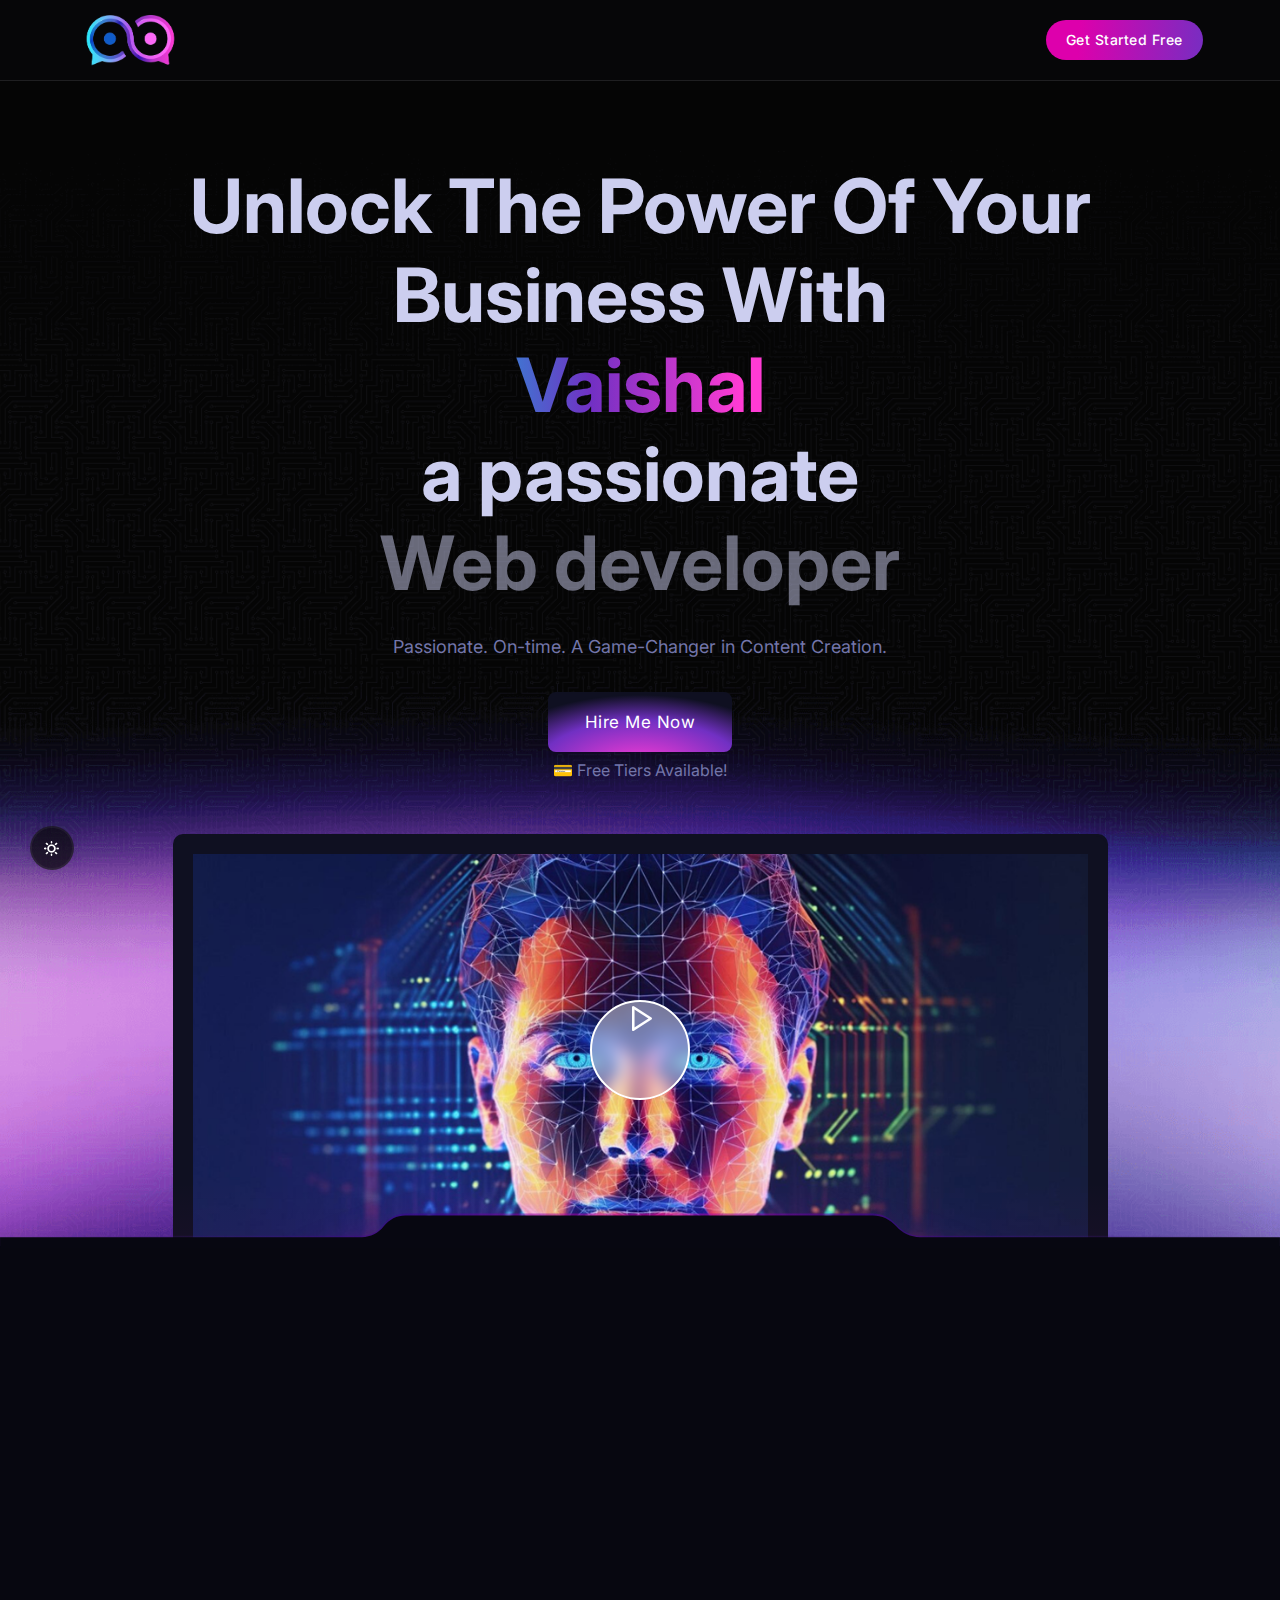
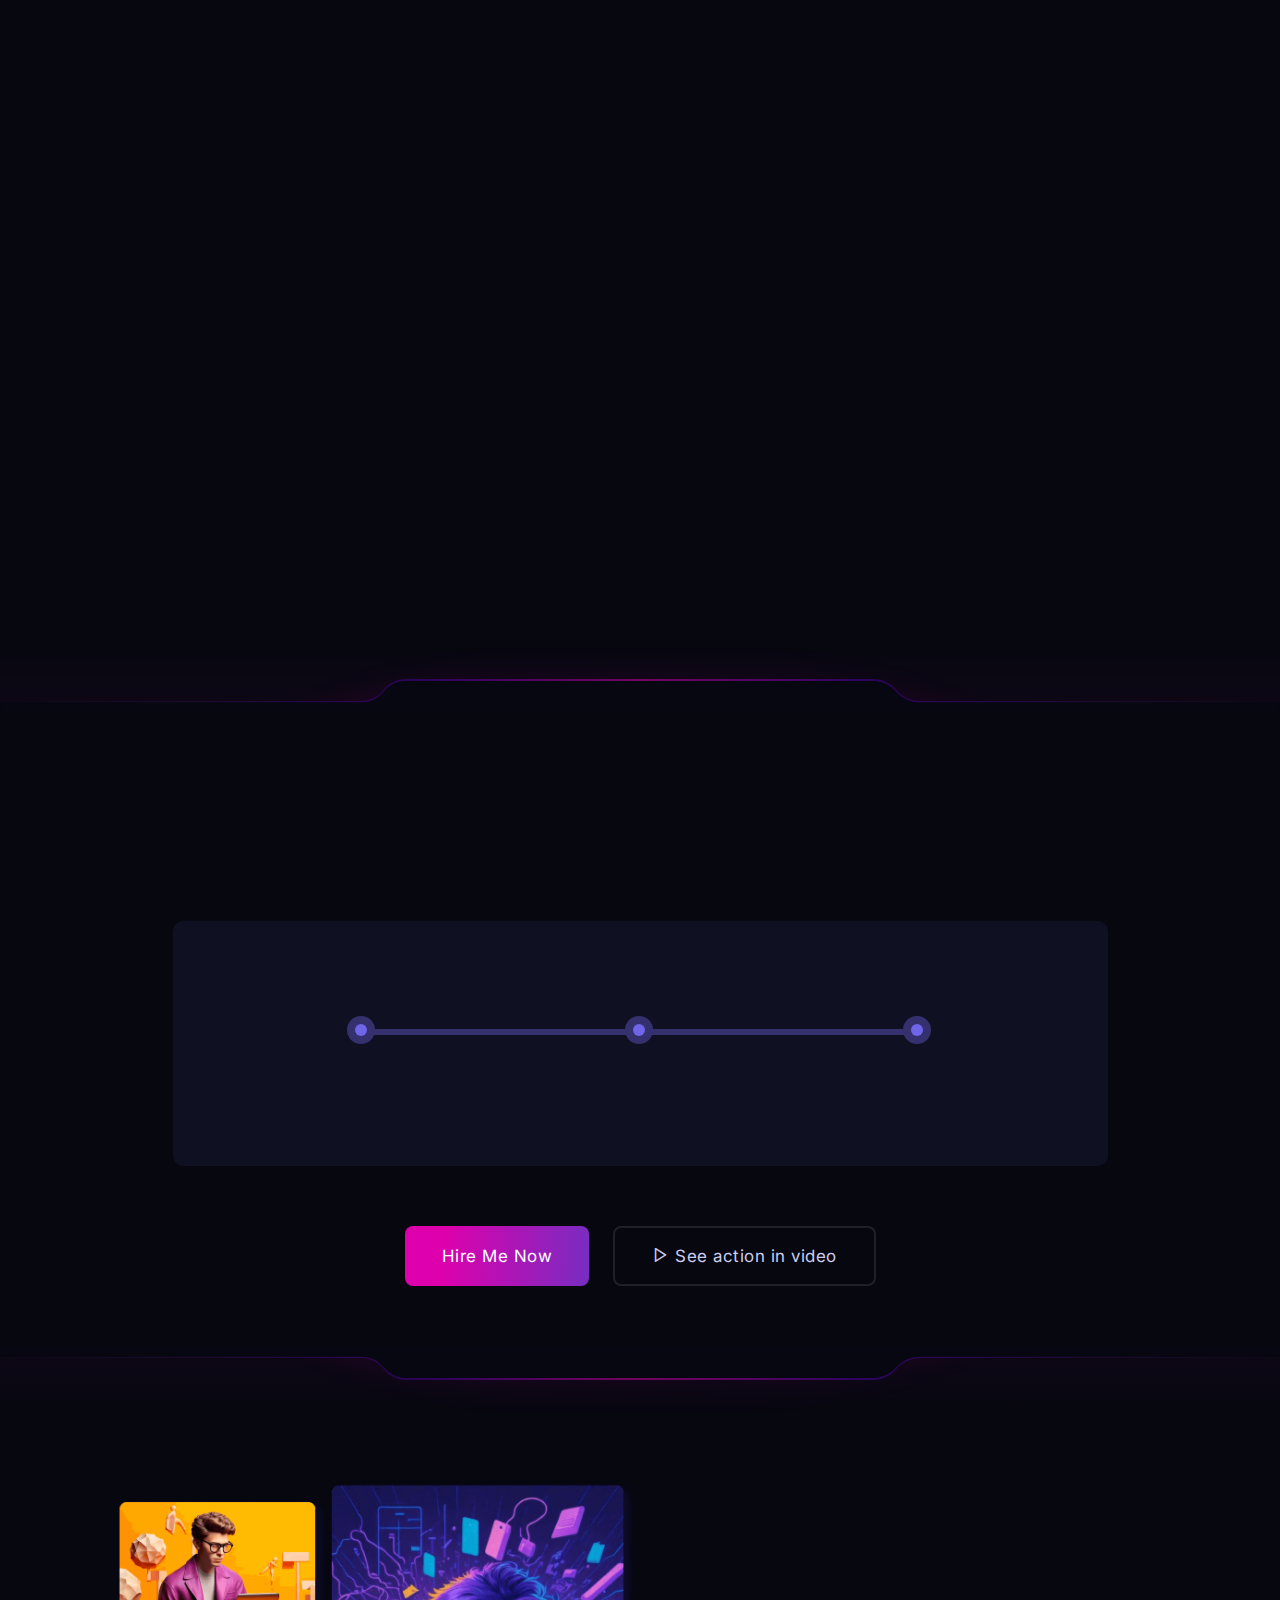
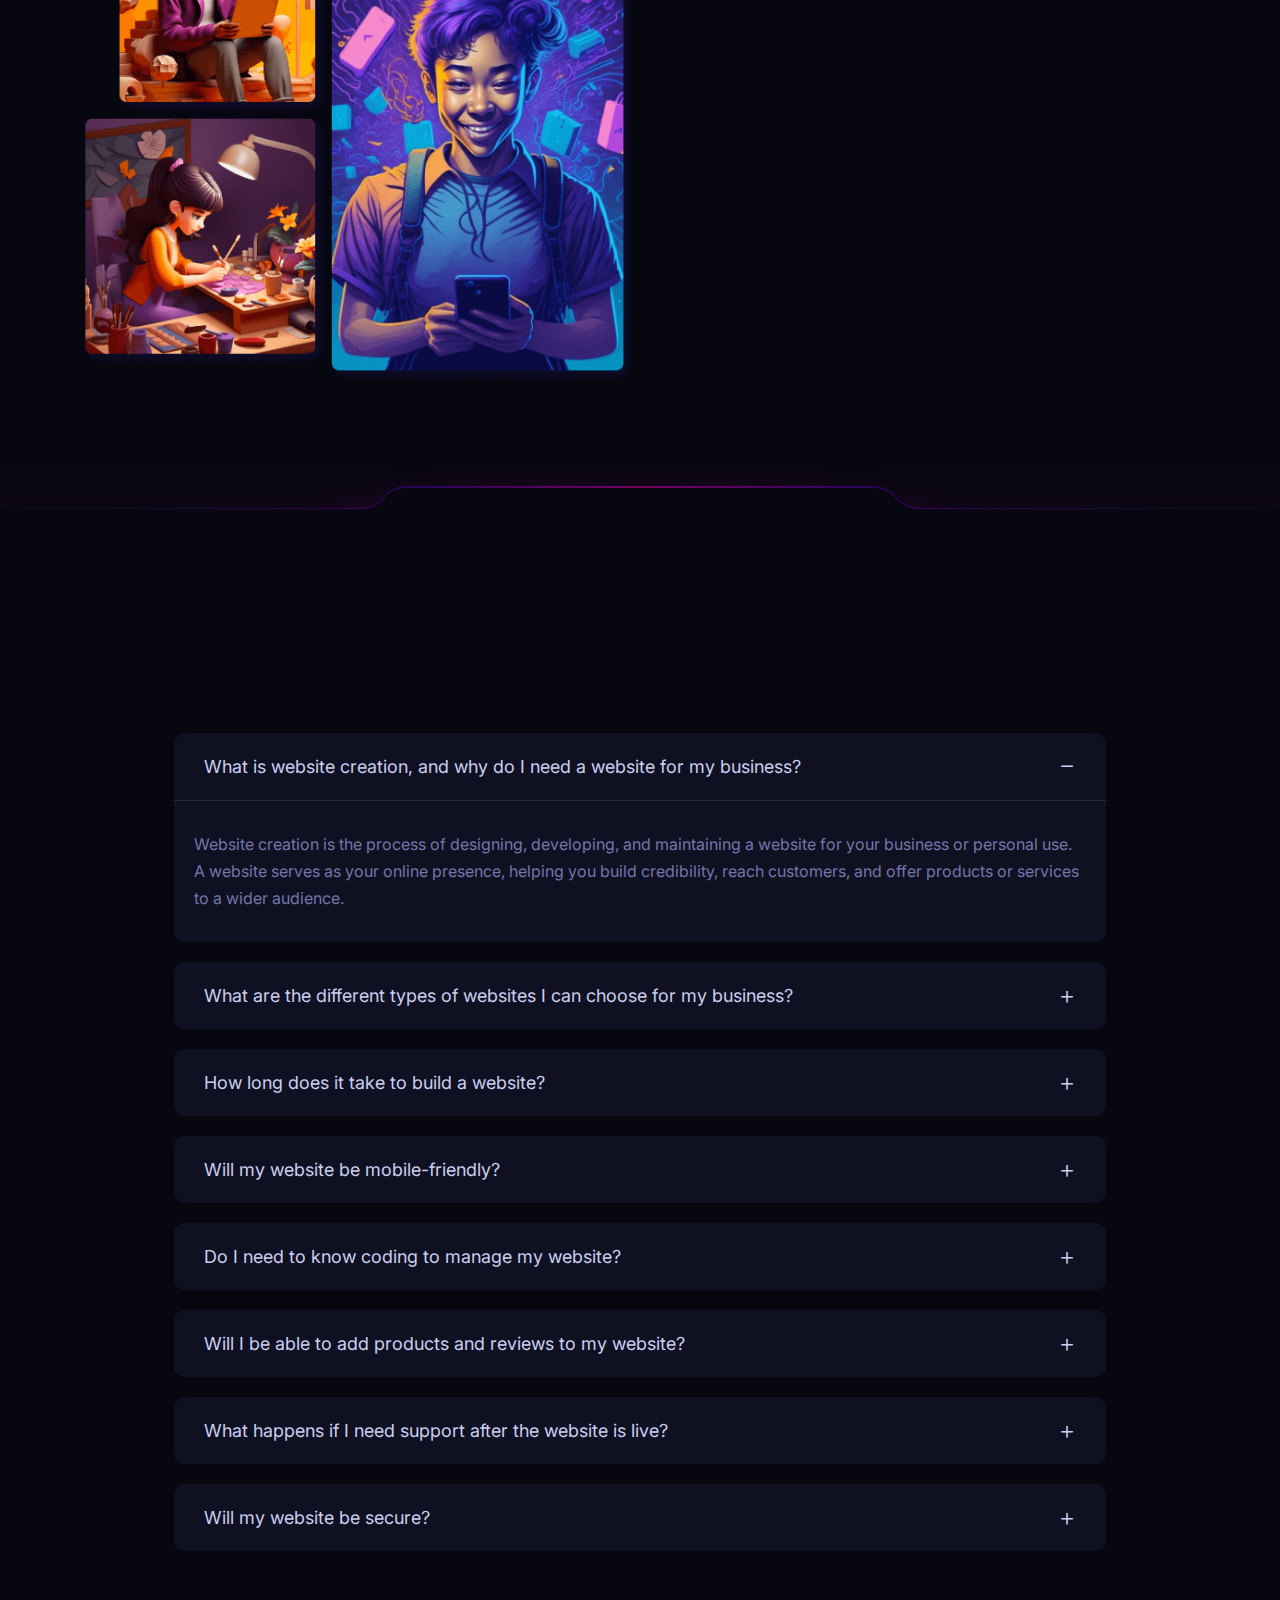
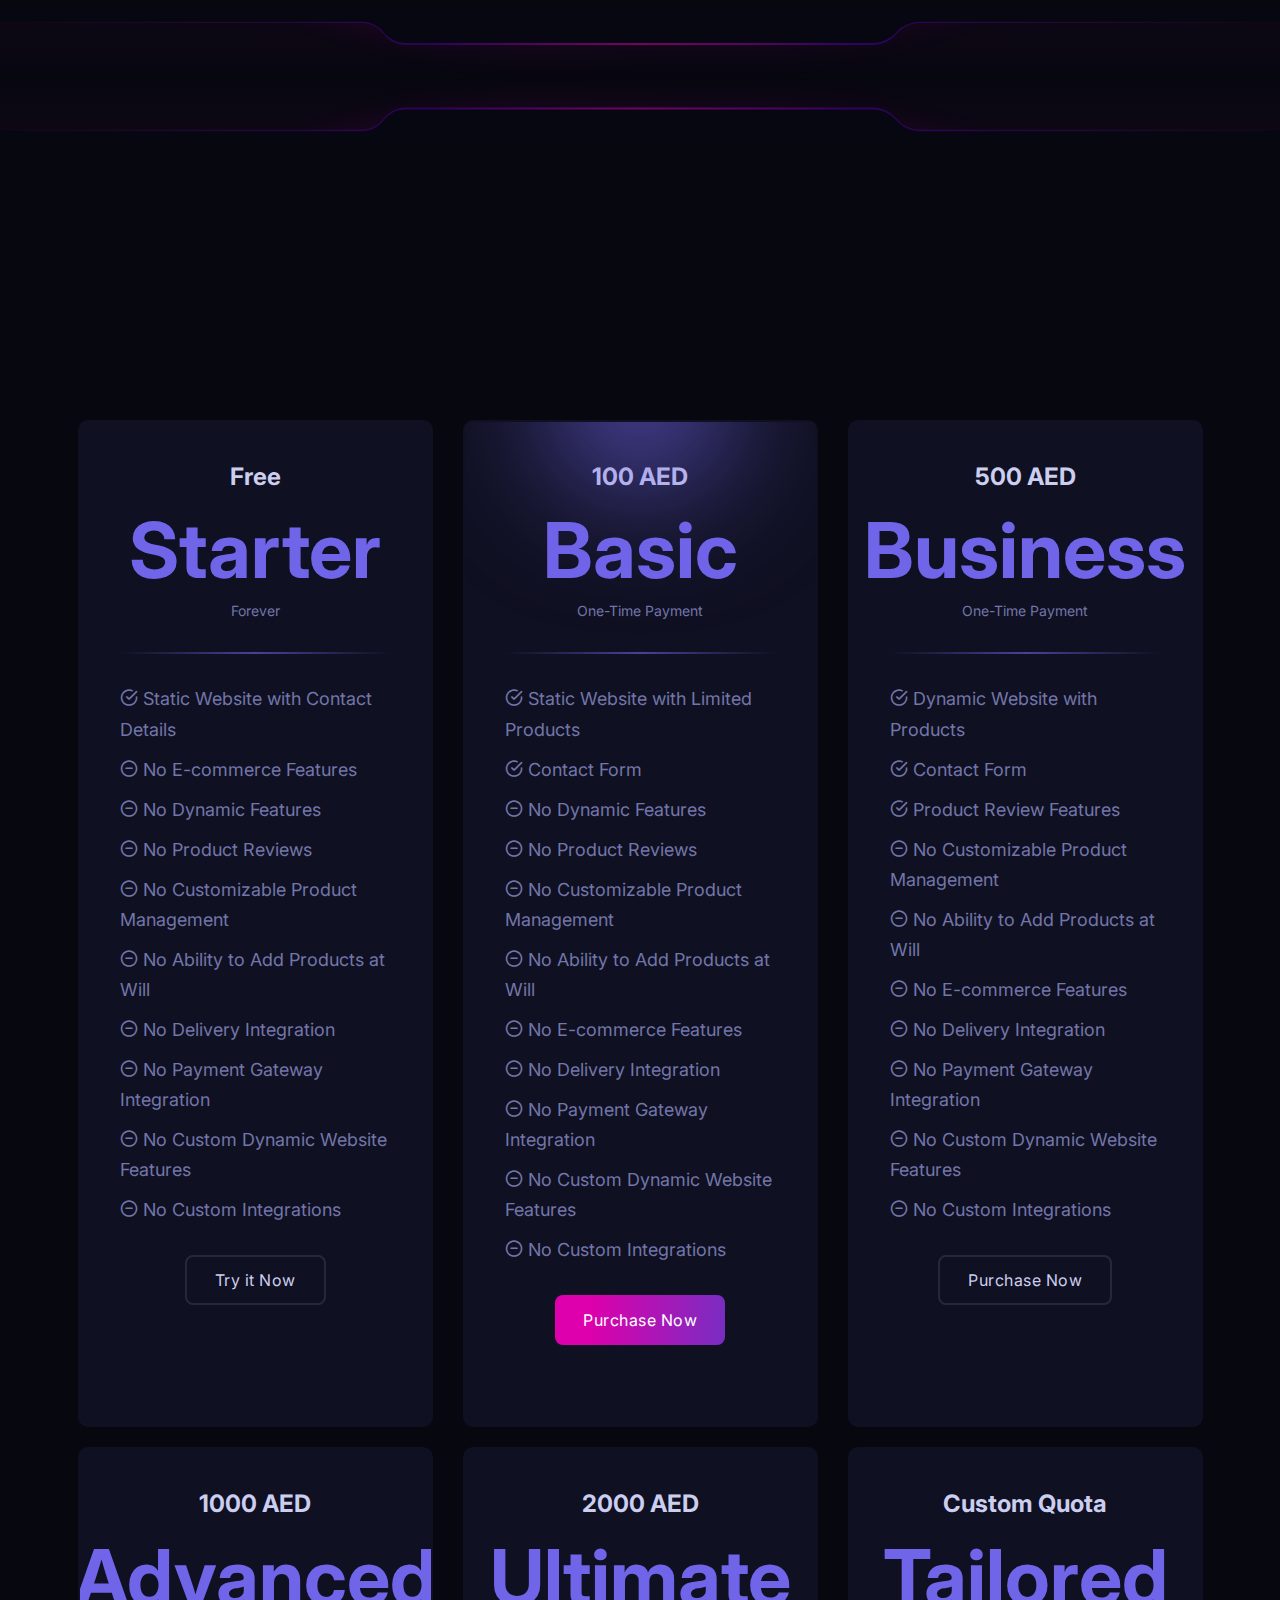
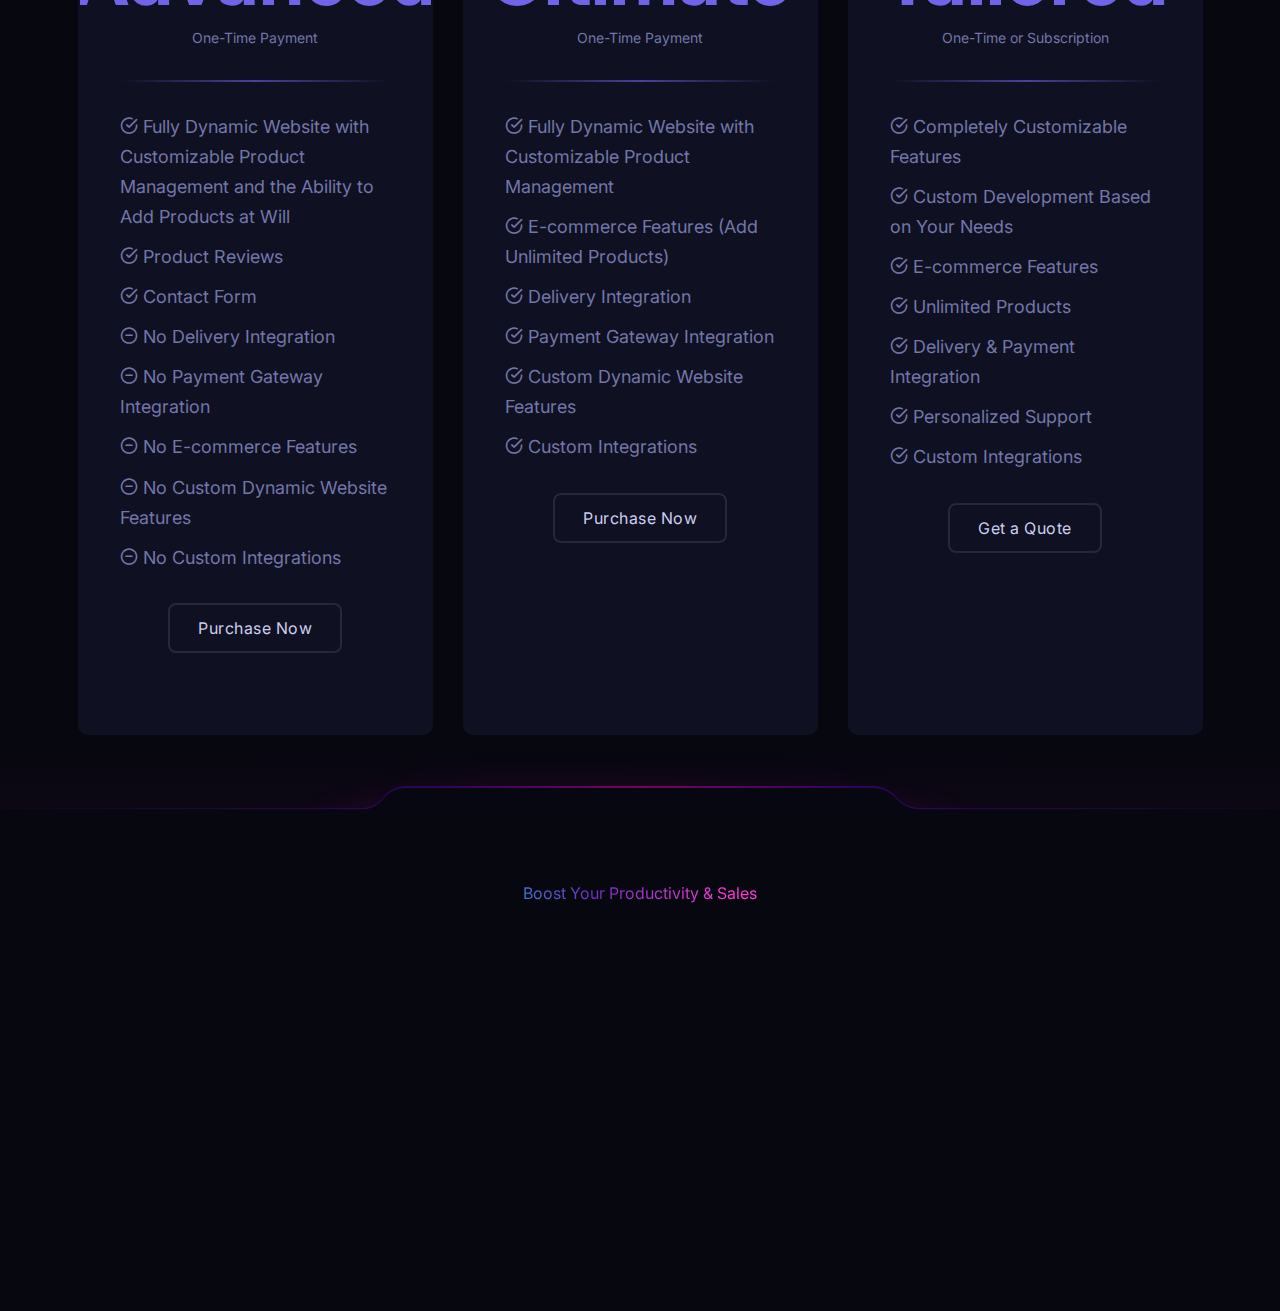
<file: index.html>
<html class=" sizes customelements history pointerevents postmessage webgl websockets cssanimations csscolumns csscolumns-width csscolumns-span csscolumns-fill csscolumns-gap csscolumns-rule csscolumns-rulecolor csscolumns-rulestyle csscolumns-rulewidth csscolumns-breakbefore csscolumns-breakafter csscolumns-breakinside flexbox picture srcset webworkers"><head></head><body lang="en" class="active-dark-mode">


        <meta charset="UTF-8">
        <meta name="viewport" content="width=device-width, initial-scale=1.0">
        <meta name="theme-style-mode" content="1"> <!-- 0 == light, 1 == dark -->

        <title>Home || Vaishal - A Passionate Student and Web Developer</title>
        <!-- Favicon -->
        <link rel="shortcut icon" type="image/x-icon" href="/images/favicon.png">
        <!-- CSS ============================================ -->
        <link rel="stylesheet" href="css/bootstrap.min.css">
        <link rel="stylesheet" href="css/fontawesome-all.min.css">
        <link rel="stylesheet" href="css/animation.css">
        <link rel="stylesheet" href="css/feature.css">
        <link rel="stylesheet" href="css/magnify.min.css">
        <link rel="stylesheet" href="css/slick.css">
        <link rel="stylesheet" href="css/slick-theme.css">
        <link rel="stylesheet" href="css/lightbox.css">
        <link rel="stylesheet" href="css/bootstrap-select.min.css">

        <link rel="stylesheet" href="css/prism.css">
        <link rel="stylesheet" href="css/style.css">


        <main class="page-wrapper">

            <div id="my_switcher" class="my_switcher">
                <ul>
                    <li>
                        <a href="javascript: void(0);" data-theme="light" class="setColor light">
                            <img src="images/sun-01.svg" alt="Sun images"><span title="Light Mode"> Light</span>
                        </a>
                    </li>
                    <li>
                        <a href="javascript: void(0);" data-theme="dark" class="setColor dark active">
                            <img src="images/vector.svg" alt="Vector Images"><span title="Dark Mode">
                    Dark</span>
                        </a>
                    </li>
                </ul>
            </div>

            <!-- Start Header Area  -->
            <header class="rainbow-header header-default header-not-transparent header-sticky">

                <div class="container position-relative">
                    <div class="row align-items-center row--0">
                        <div class="col-lg-3 col-md-6 col-6">
                            <div class="logo">
                                <a href="#">
                                    <img class="logo-light" src="images/logo.png" alt="Business Logo">
                                    <img class="logo-dark" src="images/logo.png" alt="Corporate Logo">
                                </a>
                            </div>
                        </div>
                        <div class="col-lg-9 col-md-6 col-6 position-static">
                            <div class="header-right">

                                <nav class="mainmenu-nav d-none d-lg-block">
                                    <ul class="mainmenu">
                                    </ul>
                                </nav>

                                <!-- Start Header Btn  -->
                                <div class="header-btn">
                                    <a class="btn-default btn-small round" href="javascript:void(0);" onclick="openPopup()">Get Started
                                        Free</a>
                                </div>
                                <!-- End Header Btn  -->



                                <!-- Start Mobile-Menu-Bar -->

                                <!-- Start Mobile-Menu-Bar -->
                            </div>
                        </div>
                    </div>
                </div>
            </header>
            <!-- End Header Area  -->
            <div class="popup-mobile-menu">
                <div class="inner-popup">
                    <div class="header-top">
                        <div class="logo">
                            <a href="#">
                                <img class="logo-light" src="images/logo.png" alt="Corporate Logo">
                                <img class="logo-dark" src="images/logo.png" alt="Corporate Logo">
                            </a>
                        </div>
                        <div class="close-menu">
                            <button class="close-button">
                                <i class="feather-x"></i>
                            </button>
                        </div>
                    </div>



                    <!-- Start Header Btn  -->
                    <div class="header-btn d-block d-md-none">
                        <a class="btn-default @@btnClass" href="javascript:void(0);" onclick="openPopup()">Get Started Free</a>
                    </div>
                    <!-- End Header Btn  -->
                </div>
            </div>

            <!-- Imroz Preloader -->


            <!-- Start Slider Area  -->
            <div class="slider-area slider-style-1 variation-default slider-bg-image bg-banner1" data-black-overlay="1">
                <!-- <div class="bg-blend-top bg_dot-mask"></div> -->
                <div class="container">
                    <div class="row justify-content-center">
                        <div class="col-lg-12">
                            <div class="inner text-center mt--60">
                                <h1 class="title display-one">Unlock The Power Of Your Business With<br>
                                    <span class="theme-gradient">Vaishal</span><br> a passionate <br><span class="color-off">Web developer</span>
                                </h1>
                                <p class="b1 desc-text">Passionate. On-time. A Game-Changer in Content Creation.</p>
                                <div class="button-group">
                                    <a class="btn-default bg-light-gradient btn-large" href="javascript:void(0);" onclick="openPopup()">
                                        <div class="has-bg-light"></div>
                                        <span>Hire Me Now</span>
                                    </a>
                                </div>
                                <p class="color-gray mt--5">💳 Free Tiers Available!</p>
                            </div>
                        </div>
                        <div class="col-lg-10 col-xl-10 order-1 order-lg-2">
                            <div class="frame-image frame-image-bottom bg-flashlight video-popup icon-center">
                                <img src="images/banner-image-03.png" alt="Banner Images">
                                <div class="video-icon">
                                    <a class="btn-default rounded-player popup-video border bg-white-dropshadow" href="https://www.youtube.com/watch?v=tj9-MGHCs38">
                                        <span><i class="feather-play"></i></span>
                                    </a>
                                </div>
                            </div>
                        </div>
                    </div>
                </div>
                <div class="chatenai-separator has-position-bottom">
                    <img class="w-100 separator-dark" src="images/separator-top.svg" alt="separator">
                    <img class="w-100 separator-light" src="images/separator-top_1.svg" alt="separator">
                </div>
            </div>
            <!-- End Slider Area  -->

            <!-- Start Service__Style--1 Area  -->
            <div class="rainbow-service-area rainbow-section-gap">
                <div class="container">
                    <div class="row">
                        <div class="col-lg-12">
                            <div class="section-title text-center" data-sal="slide-up" data-sal-duration="700" data-sal-delay="100">
                                <h4 class="subtitle">
                                    <span class="theme-gradient">GET IN TOUCH FOR FREE</span>
                                </h4>
                                <h2 class="title w-600 mb--20">Website Creation with Top-Notch Quality</h2>
                                <p class="description b1">Provide Descriptions, Elevate Your Business Easily.</p>
                            </div>
                        </div>
                    </div>

                    <div class="row row--15 service-wrapper">
                        <div class="col-lg-4 col-md-6 col-sm-6 col-12" data-sal="slide-up" data-sal-duration="700">
                            <div class="service service__style--1 bg-color-blackest radius mt--25 text-center rbt-border-none variation-4 bg-flashlight">
                                <div class="icon">
                                    <i class="feather-settings"></i>
                                </div>
                                <div class="content">
                                    <h4 class="title w-600">
                                        <a href="#">Effortless Online Setup</a>
                                    </h4>
                                    <p class="description b1 color-gray mb--0">Transform Your Business with a Professional Website – We’ll Handle All Your Online Setup Needs. Get Started Today!</p>
                                </div>
                            </div>
                        </div>

                        <div class="col-lg-4 col-md-6 col-sm-6 col-12" data-sal="slide-up" data-sal-duration="700" data-sal-delay="100">
                            <div class="service service__style--1 bg-color-blackest radius mt--25 text-center rbt-border-none variation-4 bg-flashlight">
                                <div class="icon">
                                    <i class="feather-cast"></i>
                                </div>
                                <div class="content">
                                    <h4 class="title w-600">
                                        <a href="#">Your Words, Our Tech</a>
                                    </h4>
                                    <p class="description b1 color-gray mb--0">Unlock the Potential of Your Ideas – Let Us Craft a Stunning, Professional Website with Creative Services that Elevate Your Content.</p>
                                </div>
                            </div>
                        </div>

                        <div class="col-lg-4 col-md-6 col-sm-6 col-12" data-sal="slide-up" data-sal-duration="700" data-sal-delay="200">
                            <div class="service service__style--1 bg-color-blackest radius mt--25 text-center rbt-border-none variation-4 bg-flashlight">
                                <div class="icon">
                                    <i class="feather-map"></i>
                                </div>
                                <div class="content">
                                    <h4 class="title w-600">
                                        <a href="#">Custom Feature Integration </a>
                                    </h4>
                                    <p class="description b1 color-gray mb--0">Enhance Your Website with Custom Content and more – Tailored to Your Needs, Delivered with Our High-Quality Service.</p>
                                </div>
                            </div>
                        </div>

                        <div class="col-lg-4 col-md-6 col-sm-6 col-12" data-sal="slide-up" data-sal-duration="700">
                            <div class="service service__style--1 bg-color-blackest radius mt--25 text-center rbt-border-none variation-4 bg-flashlight">
                                <div class="icon">
                                    <i class="feather-loader"></i>
                                </div>
                                <div class="content">
                                    <h4 class="title w-600">
                                        <a href="#">Fast Responsive Time</a>
                                    </h4>
                                    <p class="description b1 color-gray mb--0">Experience lightning-fast response times with our service. Get quick results, save time, and stay ahead of the competition, ensuring you never miss a beat.</p>
                                </div>
                            </div>
                        </div>

                        <div class="col-lg-4 col-md-6 col-sm-6 col-12" data-sal="slide-up" data-sal-duration="700" data-sal-delay="100">
                            <div class="service service__style--1 bg-color-blackest radius mt--25 text-center rbt-border-none variation-4 bg-flashlight">
                                <div class="icon">
                                    <i class="feather-star"></i>
                                </div>
                                <div class="content">
                                    <h4 class="title w-600">
                                        <a href="#">Quality Content</a>
                                    </h4>
                                    <p class="description b1 color-gray mb--0">Get Your Professional Website Up and Running Quickly – Experience the Perfect Blend of Quality, Speed, and Reliability with Our Expert Service.</p>
                                </div>
                            </div>
                        </div>

                        <div class="col-lg-4 col-md-6 col-sm-6 col-12" data-sal="slide-up" data-sal-duration="700" data-sal-delay="200">
                            <div class="service service__style--1 bg-color-blackest radius mt--25 text-center rbt-border-none variation-4 bg-flashlight">
                                <div class="icon">
                                    <i class="feather-terminal"></i>
                                </div>
                                <div class="content">
                                    <h4 class="title w-600">
                                        <a href="#">Deployment</a>
                                    </h4>
                                    <p class="description b1 color-gray mb--0">No Need to Worry About Deployment – We Will Handle The Technical Part. Focus on Your Business, While We Take Care of the Rest. Try It Now!</p>
                                </div>
                            </div>
                        </div>
                    </div>
                </div>
            </div>
            <!-- End Service__Style--1 Area  -->

            <!-- Start Seperator Area  -->
            <div class="chatenai-separator">
                <img class="w-100 separator-dark" src="images/separator-top.svg" alt="separator">
                <img class="w-100 separator-light" src="images/separator-top_1.svg" alt="separator">
            </div>
            <!-- End Seperator Area  -->

            <!-- Start Timeline-Style-Four  -->
            <div class="rainbow-timeline-area rainbow-section-gap">
                <div class="container">
                    <div class="row">
                        <div class="col-lg-12">
                            <div class="section-title text-center" data-sal="slide-up" data-sal-duration="700" data-sal-delay="100">
                                <h4 class="subtitle ">
                                    <span class="theme-gradient">HOW IT WORKS</span>
                                </h4>
                                <h2 class="title w-600 mb--20">Watch Us Create Your Website</h2>
                            </div>
                        </div>
                    </div>
                    <div class="row">
                        <div class="col-lg-10 offset-lg-1 mt--30">
                            <div class="timeline-style-two bg-flashlight bg-color-blackest">
                                <div class="row row--0">
                                    <div class="col-lg-4 col-md-4 rainbow-timeline-single dark-line">
                                        <div class="rainbow-timeline">
                                            <h6 class="title" data-sal="slide-up" data-sal-duration="700" data-sal-delay="200">1.Select template</h6>
                                            <div class="progress-line">
                                                <div class="line-inner"></div>
                                            </div>
                                            <div class="progress-dot">
                                                <div class="dot-level">
                                                    <div class="dot-inner"></div>
                                                </div>
                                            </div>
                                            <p class="description" data-sal="slide-up" data-sal-duration="700" data-sal-delay="300">Easily Select Templates for Website Content.</p>
                                        </div>
                                    </div>
                                    <div class="col-lg-4 col-md-4 rainbow-timeline-single dark-line">
                                        <div class="rainbow-timeline">
                                            <h6 class="title" data-sal="slide-up" data-sal-duration="700" data-sal-delay="200">2.Your Content</h6>
                                            <div class="progress-line">
                                                <div class="line-inner"></div>
                                            </div>
                                            <div class="progress-dot">
                                                <div class="dot-level">
                                                    <div class="dot-inner"></div>
                                                </div>
                                            </div>
                                            <p class="description" data-sal="slide-up" data-sal-duration="700" data-sal-delay="300">Watch Us Add Your Content On Your Dream Website.</p>
                                        </div>
                                    </div>
                                    <div class="col-lg-4 col-md-4 rainbow-timeline-single dark-line">
                                        <div class="rainbow-timeline">
                                            <h6 class="title" data-sal="slide-up" data-sal-duration="700" data-sal-delay="200">3.Deployment</h6>
                                            <div class="progress-line">
                                                <div class="line-inner"></div>
                                            </div>
                                            <div class="progress-dot">
                                                <div class="dot-level">
                                                    <div class="dot-inner"></div>
                                                </div>
                                            </div>
                                            <p class="description" data-sal="slide-up" data-sal-duration="700" data-sal-delay="300">Website deployed after initial payment, final balance due
                                            </p>
                                        </div>
                                    </div>
                                </div>
                            </div>
                            <div class="button-group mt--50 text-center">
                                <a class="btn-default btn-large" href="javascript:void(0);" onclick="openPopup()">Hire Me Now</a>
                                <a class="btn-default btn-large btn-border popup-video" href="https://www.youtube.com/watch?v=tj9-MGHCs38"><span>
                                        <i class="feather-play"></i>
                                    </span> See action in video</a>
                            </div>
                        </div>
                    </div>
                </div>
            </div>
            <!-- End Timeline-Style-Four  -->

            <!-- Start Seperator Area  -->
            <div class="chatenai-separator">
                <img class="w-100 separator-dark" src="images/separator-bottom.svg" alt="separator">
                <img class="w-100 separator-light" src="images/separator-bottom_1.svg" alt="separator">
            </div>
            <!-- End Seperator Area  -->


            <!-- Start Split Style-1 Area  -->
            <div class="rainbow-split-area rainbow-section-gap">
                <div class="container">
                    <div class="rainbow-splite-style">
                        <div class="split-wrapper">
                            <div class="row g-0 radius-10 align-items-center">
                                <div class="col-lg-12 col-xl-6 col-12">
                                    <div class="thumbnail">
                                        <img class="radius" src="images/split-8.png" alt="split Images">
                                    </div>
                                </div>
                                <div class="col-lg-12 col-xl-6 col-12">
                                    <div class="split-inner">
                                        <h4 class="title" data-sal="slide-up" data-sal-duration="400" data-sal-delay="200">Meet Me!</h4>
                                        <p class="description" data-sal="slide-up" data-sal-duration="400" data-sal-delay="300">I’m Vaishal, a student and web developer specializing in various programming languages, helping businesses expand online through website creation.</p>
                                        <ul class="split-list" data-sal="slide-up" data-sal-duration="400" data-sal-delay="350">
                                            <li>- Presented My Project at GITEX</li>
                                            <li>- Global Innovation Challenge Participant</li>
                                            <li>- Professional 3D Animator with Expertise</li>
                                        </ul>
                                        <div class="view-more-button mt--35" data-sal="slide-up" data-sal-duration="400" data-sal-delay="400">
                                            <a class="btn-default" href="javascript:void(0);" onclick="openPopup()">Contact Me</a>
                                        </div>
                                    </div>
                                </div>
                            </div>
                        </div>
                    </div>
                </div>
            </div>
            <!-- End Split Style-1 Area  -->

            <!-- Start Seperator Area  -->
            <div class="chatenai-separator">
                <img class="w-100 separator-dark" src="images/separator-top.svg" alt="separator">
                <img class="w-100 separator-light" src="images/separator-top_1.svg" alt="separator">
            </div>
            <!-- End Seperator Area  -->

            <!-- Start Pricing Area  -->



<!-- End Pricing Area  -->



            <!-- Start Accordion-2 Area  -->
            <div class="rainbow-accordion-area rainbow-section-gap">
                <div class="container">
                    <div class="row">
                        <div class="col-lg-10 offset-lg-1">
                            <div class="section-title text-center" data-sal="slide-up" data-sal-duration="700" data-sal-delay="100">
                                <h4 class="subtitle "><span class="theme-gradient">Accordion</span></h4>
                                <h2 class="title w-600 mb--20">Frequently Asked Questions</h2>
                            </div>
                        </div>
                    </div>
                    <div class="row mt--35 row--20">
                        <div class="col-lg-10 offset-lg-1">
                            <div class="rainbow-accordion-style accordion">
                                <div class="accordion" id="accordionExamplea">
                                    <!-- FAQ 1: What is website creation? -->
                                    <div class="accordion-item card bg-flashlight">
                                        <h2 class="accordion-header card-header" id="headingOne">
                                            <button class="accordion-button" type="button" data-bs-toggle="collapse" data-bs-target="#collapseOne" aria-expanded="true" aria-controls="collapseOne">
                                                What is website creation, and why do I need a website for my business?
                                            </button>
                                        </h2>
                                        <div id="collapseOne" class="accordion-collapse collapse show" aria-labelledby="headingOne" data-bs-parent="#accordionExamplea">
                                            <div class="accordion-body card-body">
                                                Website creation is the process of designing, developing, and maintaining a website for your business or personal use. A website serves as your online presence, helping you build credibility, reach customers, and offer products or services to a wider audience.
                                            </div>
                                        </div>
                                    </div>

                                    <!-- FAQ 2: What are the different types of websites I can choose for my business? -->
                                    <div class="accordion-item card bg-flashlight">
                                        <h2 class="accordion-header card-header" id="headingTwo">
                                            <button class="accordion-button collapsed" type="button" data-bs-toggle="collapse" data-bs-target="#collapseTwo" aria-expanded="false" aria-controls="collapseTwo">
                                                What are the different types of websites I can choose for my business?
                                            </button>
                                        </h2>
                                        <div id="collapseTwo" class="accordion-collapse collapse" aria-labelledby="headingTwo" data-bs-parent="#accordionExamplea">
                                            <div class="accordion-body card-body">
                                                There are different types of websites, including static websites, dynamic websites, and e-commerce websites. Static websites are ideal for showcasing your contact details or services. Dynamic websites offer product listings, reviews, and interactive features. E-commerce websites allow customers to browse, purchase products, and pay online.
                                            </div>
                                        </div>
                                    </div>

                                    <!-- FAQ 3: How long does it take to build a website? -->
                                    <div class="accordion-item card bg-flashlight">
                                        <h2 class="accordion-header card-header" id="headingThree">
                                            <button class="accordion-button collapsed" type="button" data-bs-toggle="collapse" data-bs-target="#collapseThree" aria-expanded="false" aria-controls="collapseThree">
                                                How long does it take to build a website?
                                            </button>
                                        </h2>
                                        <div id="collapseThree" class="accordion-collapse collapse" aria-labelledby="headingThree" data-bs-parent="#accordionExamplea">
                                            <div class="accordion-body card-body">
                                                The time required to build a website depends on its complexity. A basic static website can take a few days to a week, while a dynamic website or e-commerce platform can take a few weeks. We will work with you to set realistic deadlines based on your project needs.
                                            </div>
                                        </div>
                                    </div>

                                    <!-- FAQ 4: Will my website be mobile-friendly? -->
                                    <div class="accordion-item card bg-flashlight">
                                        <h2 class="accordion-header card-header" id="headingFour">
                                            <button class="accordion-button collapsed" type="button" data-bs-toggle="collapse" data-bs-target="#collapseFour" aria-expanded="false" aria-controls="collapseFour">
                                                Will my website be mobile-friendly?
                                            </button>
                                        </h2>
                                        <div id="collapseFour" class="accordion-collapse collapse" aria-labelledby="headingFour" data-bs-parent="#accordionExamplea">
                                            <div class="accordion-body card-body">
                                                Yes, all of our websites are designed to be mobile-friendly. With mobile traffic increasing rapidly, we ensure that your website is optimized to work seamlessly on smartphones and tablets, improving user experience and accessibility.
                                            </div>
                                        </div>
                                    </div>

                                    <!-- FAQ 5: Do I need to know coding to manage my website? -->
                                    <div class="accordion-item card bg-flashlight">
                                        <h2 class="accordion-header card-header" id="headingFive">
                                            <button class="accordion-button collapsed" type="button" data-bs-toggle="collapse" data-bs-target="#collapseFive" aria-expanded="false" aria-controls="collapseFive">
                                                Do I need to know coding to manage my website?
                                            </button>
                                        </h2>
                                        <div id="collapseFive" class="accordion-collapse collapse" aria-labelledby="headingFive" data-bs-parent="#accordionExamplea">
                                            <div class="accordion-body card-body">
                                                Not necessarily! We build user-friendly websites that come with an easy-to-use content management system (CMS). This allows you to manage and update your website content, products, and services without needing to know any coding.
                                            </div>
                                        </div>
                                    </div>

                                    <!-- FAQ 6: Will I be able to add products and reviews to my website? -->
                                    <div class="accordion-item card bg-flashlight">
                                        <h2 class="accordion-header card-header" id="headingSix">
                                            <button class="accordion-button collapsed" type="button" data-bs-toggle="collapse" data-bs-target="#collapseSix" aria-expanded="false" aria-controls="collapseSix">
                                                Will I be able to add products and reviews to my website?
                                            </button>
                                        </h2>
                                        <div id="collapseSix" class="accordion-collapse collapse" aria-labelledby="headingSix" data-bs-parent="#accordionExamplea">
                                            <div class="accordion-body card-body">
                                                Yes, we can integrate product listings and review functionality for your website. This feature is especially useful for e-commerce websites, as it helps build trust with potential customers by showcasing product reviews and feedback.
                                            </div>
                                        </div>
                                    </div>

                                    <!-- FAQ 7: What happens if I need support after the website is live? -->
                                    <div class="accordion-item card bg-flashlight">
                                        <h2 class="accordion-header card-header" id="headingSeven">
                                            <button class="accordion-button collapsed" type="button" data-bs-toggle="collapse" data-bs-target="#collapseSeven" aria-expanded="false" aria-controls="collapseSeven">
                                                What happens if I need support after the website is live?
                                            </button>
                                        </h2>
                                        <div id="collapseSeven" class="accordion-collapse collapse" aria-labelledby="headingSeven" data-bs-parent="#accordionExamplea">
                                            <div class="accordion-body card-body">
                                                We offer ongoing support after your website goes live. Whether you need help with updates, troubleshooting, or adding new features, we are just a call or email away. Our goal is to ensure that your website continues to meet your business needs.
                                            </div>
                                        </div>
                                    </div>

                                    <!-- FAQ 8: Will my website be secure? -->
                                    <div class="accordion-item card bg-flashlight">
                                        <h2 class="accordion-header card-header" id="headingEight">
                                            <button class="accordion-button collapsed" type="button" data-bs-toggle="collapse" data-bs-target="#collapseEight" aria-expanded="false" aria-controls="collapseEight">
                                                Will my website be secure?
                                            </button>
                                        </h2>
                                        <div id="collapseEight" class="accordion-collapse collapse" aria-labelledby="headingEight" data-bs-parent="#accordionExamplea">
                                            <div class="accordion-body card-body">
                                                Yes, we take security seriously. All websites we build are equipped with necessary security features, including SSL encryption to protect user data and secure payment gateways. We also ensure that your site is regularly updated to safeguard it from potential threats.
                                            </div>
                                        </div>
                                    </div>

                                </div>
                            </div>
                        </div>
                    </div>
                </div>
            </div>

            <!-- End Accordion-2 Area  -->

            <!-- Start Seperator Area  -->
            <div class="chatenai-separator">
                <img class="w-100 separator-dark" src="images/separator-bottom.svg" alt="separator">
                <img class="w-100 separator-light" src="images/separator-bottom_1.svg" alt="separator">
            </div>
            <!-- End Seperator Area  -->

            <!-- Start Brands Area -->
            <!-- <div class="rainbow-brand-area rainbow-section-gap">
                <div class="container">
                    <div class="row">
                        <div class="col-lg-12">
                            <div class="section-title text-center sal-animate" data-sal="slide-up" data-sal-duration="700" data-sal-delay="100">
                                <h4 class="subtitle "><span class="theme-gradient">Our Awesome Clients</span></h4>
                            </div>
                        </div>
                    </div>
                    <div class="row">
                        <div class="col-lg-12 mt--10">
                            <ul class="brand-list brand-style-2">
                                <li><a href="#"><img src="images/brand-01.png" alt="Brand Image"></a></li>
                                <li><a href="#"><img src="images/brand-02.png" alt="Brand Image"></a></li>
                                <li><a href="#"><img src="images/brand-03.png" alt="Brand Image"></a></li>
                                <li><a href="#"><img src="images/brand-04.png" alt="Brand Image"></a></li>
                                <li><a href="#"><img src="images/brand-05.png" alt="Brand Image"></a></li>
                                <li><a href="#"><img src="images/brand-06.png" alt="Brand Image"></a></li>
                                <li><a href="#"><img src="images/brand-07.png" alt="Brand Image"></a></li>
                                <li><a href="#"><img src="images/brand-08.png" alt="Brand Image"></a></li>
                                <li><a href="#"><img src="images/brand-01.png" alt="Brand Image"></a></li>
                            </ul>
                        </div>
                    </div>
                </div>
            </div>
            <!-- End Brands Area -->

            <!-- Start Seperator Area  -->
            <div class="chatenai-separator">
                <img class="w-100 separator-dark" src="images/separator-top.svg" alt="separator">
                <img class="w-100 separator-light" src="images/separator-top_1.svg" alt="separator">
            </div>
            <!-- End Seperator Area  -->
            <div class="rainbow-pricing-area rainbow-section-gap">
              <div class="container">
                <div class="row">
                  <div class="col-lg-12">
                    <div class="section-title text-center" data-sal="slide-up" data-sal-duration="400" data-sal-delay="150">
                      <h4 class="subtitle">
                        <span class="theme-gradient">Pricing</span>
                      </h4>
                      <h2 class="title w-600 mb--20">Flexible, Affordable Pricing</h2>
                      <p class="description b1">Collaborate with me to create websites that resonate with your business.</p>
                    </div>
                  </div>
                </div>
                <div class="row row--15">
                  <!-- Free Plan -->
                  <div class="col-lg-4 col-md-6 col-12">
                    <div class="rainbow-pricing style-2" style="height: 100%; display: flex; flex-direction: column;">
                      <div class="pricing-table-inner bg-flashlight" style="flex-grow: 1;">
                        <div class="pricing-header">
                          <h4 class="title">Free</h4>
                          <div class="pricing">
                            <div class="price-wrapper">
                              <span class="price">Starter</span>
                            </div>
                            <span class="subtitle">Forever</span>
                          </div>
                        </div>
                        <div class="separator-animated mt--30 mb--30"></div>
                        <div class="pricing-body" style="text-align: left;">
                          <ul class="list-style--1">
                            <li><i class="feather-check-circle"></i> Static Website with Contact Details</li>
                            <li><i class="feather-minus-circle"></i> No E-commerce Features</li>
                            <li><i class="feather-minus-circle"></i> No Dynamic Features</li>
                            <li><i class="feather-minus-circle"></i> No Product Reviews</li>
                            <li><i class="feather-minus-circle"></i> No Customizable Product Management</li>
                            <li><i class="feather-minus-circle"></i> No Ability to Add Products at Will</li>
                            <li><i class="feather-minus-circle"></i> No Delivery Integration</li>
                            <li><i class="feather-minus-circle"></i> No Payment Gateway Integration</li>
                            <li><i class="feather-minus-circle"></i> No Custom Dynamic Website Features</li>
                            <li><i class="feather-minus-circle"></i> No Custom Integrations</li>
                          </ul>
                        </div>
                        <div class="pricing-footer">
                          <a class="btn-default btn-border" href="javascript:void(0);" onclick="openPopup()">Try it Now</a>
                        </div>
                      </div>
                    </div>
                  </div>
                  <!-- 100 AED Plan -->
                  <div class="col-lg-4 col-md-6 col-12">
                    <div class="rainbow-pricing style-2 active" style="height: 100%; display: flex; flex-direction: column;">
                      <div class="pricing-table-inner bg-flashlight" style="flex-grow: 1;">
                        <div class="pricing-header">
                          <h4 class="title">100 AED</h4>
                          <div class="pricing">
                            <div class="price-wrapper">
                              <span class="price">Basic</span>
                            </div>
                            <span class="subtitle">One-Time Payment</span>
                          </div>
                        </div>
                        <div class="separator-animated mt--30 mb--30"></div>
                        <div class="pricing-body" style="text-align: left;">
                          <ul class="list-style--1">
                            <li><i class="feather-check-circle"></i> Static Website with Limited Products</li>
                            <li><i class="feather-check-circle"></i> Contact Form</li>
                            <li><i class="feather-minus-circle"></i> No Dynamic Features</li>
                            <li><i class="feather-minus-circle"></i> No Product Reviews</li>
                            <li><i class="feather-minus-circle"></i> No Customizable Product Management</li>
                            <li><i class="feather-minus-circle"></i> No Ability to Add Products at Will</li>
                            <li><i class="feather-minus-circle"></i> No E-commerce Features</li>
                            <li><i class="feather-minus-circle"></i> No Delivery Integration</li>
                            <li><i class="feather-minus-circle"></i> No Payment Gateway Integration</li>
                            <li><i class="feather-minus-circle"></i> No Custom Dynamic Website Features</li>
                            <li><i class="feather-minus-circle"></i> No Custom Integrations</li>
                          </ul>
                        </div>
                        <div class="pricing-footer">
                          <a class="btn-default" href="javascript:void(0);" onclick="openPopup()">Purchase Now</a>
                        </div>
                      </div>
                    </div>
                  </div>
                  <!-- 500 AED Plan -->
                  <div class="col-lg-4 col-md-6 col-12">
                    <div class="rainbow-pricing style-2" style="height: 100%; display: flex; flex-direction: column;">
                      <div class="pricing-table-inner bg-flashlight" style="flex-grow: 1;">
                        <div class="pricing-header">
                          <h4 class="title">500 AED</h4>
                          <div class="pricing">
                            <div class="price-wrapper">
                              <span class="price">Business</span>
                            </div>
                            <span class="subtitle">One-Time Payment</span>
                          </div>
                        </div>
                        <div class="separator-animated mt--30 mb--30"></div>
                        <div class="pricing-body" style="text-align: left;">
                          <ul class="list-style--1">
                            <li><i class="feather-check-circle"></i> Dynamic Website with Products</li>
                            <li><i class="feather-check-circle"></i> Contact Form</li>
                            <li><i class="feather-check-circle"></i> Product Review Features</li>
                            <li><i class="feather-minus-circle"></i> No Customizable Product Management</li>
                            <li><i class="feather-minus-circle"></i> No Ability to Add Products at Will</li>
                            <li><i class="feather-minus-circle"></i> No E-commerce Features</li>
                            <li><i class="feather-minus-circle"></i> No Delivery Integration</li>
                            <li><i class="feather-minus-circle"></i> No Payment Gateway Integration</li>
                            <li><i class="feather-minus-circle"></i> No Custom Dynamic Website Features</li>
                            <li><i class="feather-minus-circle"></i> No Custom Integrations</li>
                          </ul>
                        </div>
                        <div class="pricing-footer">
                          <a class="btn-default btn-border" href="javascript:void(0);" onclick="openPopup()">Purchase Now</a>
                        </div>
                      </div>
                    </div>
                  </div>
                  <!-- 1000 AED Plan -->
                      <div class="col-lg-4 col-md-6 col-12" style="margin-top: 20px;">
                    <div class="rainbow-pricing style-2" style="height: 100%; display: flex; flex-direction: column;">
                      <div class="pricing-table-inner bg-flashlight" style="flex-grow: 1;">
                        <div class="pricing-header">
                          <h4 class="title">1000 AED</h4>
                          <div class="pricing">
                            <div class="price-wrapper">
                              <span class="price">Advanced</span>
                            </div>
                            <span class="subtitle">One-Time Payment</span>
                          </div>
                        </div>
                        <div class="separator-animated mt--30 mb--30"></div>
                        <div class="pricing-body" style="text-align: left;">
                          <ul class="list-style--1">
                            <li><i class="feather-check-circle"></i> Fully Dynamic Website with Customizable Product Management and the Ability to Add Products at Will</li>
                            <li><i class="feather-check-circle"></i> Product Reviews</li>
                            <li><i class="feather-check-circle"></i> Contact Form</li>
                            <li><i class="feather-minus-circle"></i> No Delivery Integration</li>
                            <li><i class="feather-minus-circle"></i> No Payment Gateway Integration</li>
                            <li><i class="feather-minus-circle"></i> No E-commerce Features</li>
                            <li><i class="feather-minus-circle"></i> No Custom Dynamic Website Features</li>
                            <li><i class="feather-minus-circle"></i> No Custom Integrations</li>
                          </ul>
                        </div>
                        <div class="pricing-footer">
                          <a class="btn-default btn-border" href="javascript:void(0);" onclick="openPopup()">Purchase Now</a>
                        </div>
                      </div>
                    </div>
                  </div>
                  <!-- 2000 AED Plan -->
                  <div class="col-lg-4 col-md-6 col-12" style="margin-top: 20px;">
                    <div class="rainbow-pricing style-2" style="height: 100%; display: flex; flex-direction: column;">
                      <div class="pricing-table-inner bg-flashlight" style="flex-grow: 1;">
                        <div class="pricing-header">
                          <h4 class="title">2000 AED</h4>
                          <div class="pricing">
                            <div class="price-wrapper">
                              <span class="price">Ultimate</span>
                            </div>
                            <span class="subtitle">One-Time Payment</span>
                          </div>
                        </div>
                        <div class="separator-animated mt--30 mb--30"></div>
                        <div class="pricing-body" style="text-align: left;">
                          <ul class="list-style--1">
                            <li><i class="feather-check-circle"></i> Fully Dynamic Website with Customizable Product Management</li>
                            <li><i class="feather-check-circle"></i> E-commerce Features (Add Unlimited Products)</li>
                            <li><i class="feather-check-circle"></i> Delivery Integration</li>
                            <li><i class="feather-check-circle"></i> Payment Gateway Integration</li>
                            <li><i class="feather-check-circle"></i> Custom Dynamic Website Features</li>
                            <li><i class="feather-check-circle"></i> Custom Integrations</li>
                          </ul>
                        </div>
                        <div class="pricing-footer">
                          <a class="btn-default btn-border" href="javascript:void(0);" onclick="openPopup()">Purchase Now</a>
                        </div>
                      </div>
                    </div>
                  </div>
                  <!-- Custom Quota Plan -->
                  <div class="col-lg-4 col-md-6 col-12" style="margin-top: 20px;">
                    <div class="rainbow-pricing style-2 custom-plan" style="height: 100%; display: flex; flex-direction: column;">
                      <div class="pricing-table-inner bg-flashlight" style="flex-grow: 1;">
                        <div class="pricing-header">
                          <h4 class="title">Custom Quota</h4>
                          <div class="pricing">
                            <div class="price-wrapper">
                              <span class="price">Tailored</span>
                            </div>
                            <span class="subtitle">One-Time or Subscription</span>
                          </div>
                        </div>
                        <div class="separator-animated mt--30 mb--30"></div>
                        <div class="pricing-body" style="text-align: left;">
                          <ul class="list-style--1">
                            <li><i class="feather-check-circle"></i> Completely Customizable Features</li>
                            <li><i class="feather-check-circle"></i> Custom Development Based on Your Needs</li>
                            <li><i class="feather-check-circle"></i> E-commerce Features</li>
                            <li><i class="feather-check-circle"></i> Unlimited Products</li>
                            <li><i class="feather-check-circle"></i> Delivery &amp; Payment Integration</li>
                            <li><i class="feather-check-circle"></i> Personalized Support</li>
                            <li><i class="feather-check-circle"></i> Custom Integrations</li>
                          </ul>
                        </div>
                        <div class="pricing-footer">
                          <a class="btn-default btn-border" href="javascript:void(0);" onclick="openPopup()">Get a Quote</a>
                        </div>
                      </div>
                    </div>
                  </div>
                  </div>
                </div>
              </div>

            <div class="chatenai-separator">
                <img class="w-100 separator-dark" src="images/separator-top.svg" alt="separator">
                <img class="w-100 separator-light" src="images/separator-top_1.svg" alt="separator">
            </div>
            <!-- Start Call TO Action Area  -->
            <div class="rainbow-callto-action-area">
                <div class="wrapper">
                    <div class="rainbow-callto-action clltoaction-style-default rainbow-section-gap">
                        <div class="container">
                            <div class="row row--0">
                                <div class="col-lg-12">
                                    <div class="align-items-center content-wrapper">
                                        <div class="inner">
                                            <div class="content text-center">
                                                <span class="theme-gradient b2 mb--30 d-inline-block">Boost your
                                                    productivity &amp; Sales</span>
                                                <h2 class="title" data-sal="slide-up" data-sal-duration="400" data-sal-delay="200">Overcome Digital Block Today</h2>
                                                <p class="description" data-sal="slide-up" data-sal-duration="400" data-sal-delay="300">Gain Access to your own fully working business website.
                                                </p>
                                                <div class="call-to-btn" data-sal="slide-up" data-sal-duration="400" data-sal-delay="350">
                                                    <!-- Button that triggers the popup -->
                                                    <!-- Button that triggers the popup -->
                                                    <!-- Button that triggers the popup -->
                                                    <!-- The Button to Trigger the Popup -->
                                                    <a class="btn-default bg-light-gradient btn-large" href="javascript:void(0);" onclick="openPopup()">
                                                        <div class="has-bg-light"></div>
                                                        <span>Hire Me Now</span>
                                                    </a>

                                                    <!-- Custom CSS for Popup -->
                                                    <style>
                                                        /* The popup container */
                                                        .popup {
                                                            display: flex; /* Display as flex when visible */
                                                            position: fixed;
                                                            top: 0;
                                                            left: 0;
                                                            width: 100%;
                                                            height: 100%;
                                                            background-color: rgba(0, 0, 0, 0.7); /* Background overlay */
                                                            justify-content: center;
                                                            align-items: center;
                                                            z-index: 1000; /* Make sure it's on top */
                                                            visibility: hidden; /* Hidden by default, visibility is controlled by JS */
                                                        }

                                                        /* Popup content */
                                                        .popup-content {
                                                            background-color: white;
                                                            padding: 20px;
                                                            border-radius: 8px;
                                                            width: 80%;
                                                            max-width: 800px;
                                                            position: relative;
                                                        }

                                                        /* Close button style */
                                                        .close {
                                                            position: absolute;
                                                            top: -7px;
                                                            right: 10px;
                                                            font-size: 30px;
                                                            font-weight: bold;
                                                            color: #aaa;
                                                            cursor: pointer;
                                                        }

                                                        .close:hover,
                                                        .close:focus {
                                                            color: black;
                                                            text-decoration: none;
                                                        }
                                                    </style>

                                                    <!-- JavaScript for Popup -->
                                                    <script>
                                                        // Function to open the popup
                                                        function openPopup() {
                                                            var popup = document.createElement('div'); // Create the popup container
                                                            popup.classList.add('popup'); // Add popup class for styling

                                                            // Create the content inside the popup
                                                            var popupContent = document.createElement('div');
                                                            popupContent.classList.add('popup-content'); // Add the popup content class

                                                            // Create the close button
                                                            var closeBtn = document.createElement('span');
                                                            closeBtn.classList.add('close');
                                                            closeBtn.innerHTML = '&times;'; // Add the close symbol

                                                            // Attach close event listener
                                                            closeBtn.onclick = function() {
                                                                closePopup(popup);
                                                            };

                                                            // Create the iframe for the Typeform
                                                            var iframe = document.createElement('iframe');
                                                            iframe.src = "/form/index.html";
                                                            iframe.width = '100%';
                                                            iframe.height = '500px';
                                                            iframe.frameBorder = '0';
                                                            iframe.style.overflow = 'hidden'; // Hide iframe scrollbar

                                                            // Append everything to the popup content
                                                            popupContent.appendChild(closeBtn);
                                                            popupContent.appendChild(iframe);
                                                            popup.appendChild(popupContent);

                                                            // Append the popup to the body of the page
                                                            document.body.appendChild(popup);

                                                            // Now make it visible by changing visibility
                                                            setTimeout(function() {
                                                                popup.style.visibility = 'visible'; // Show the popup
                                                            }, 0);
                                                        }

                                                        // Function to close the popup
                                                        function closePopup(popup) {
                                                            popup.style.visibility = 'hidden'; // Hide the popup using visibility
                                                            setTimeout(function() {
                                                                document.body.removeChild(popup); // Remove the popup from the DOM
                                                            }, 300); // Delay to allow transition effect before removal
                                                        }
                                                    </script>





                                                    <!-- JavaScript to handle popup behavior -->




                                                    <!-- Typeform Embed Script -->


                                                    <div class="chatenai-separator">
                                                        <img class="w-100 separator-dark" src="images/separator-bottom.svg" alt="separator">
                                                        <img class="w-100 separator-light" src="images/separator-bottom_1.svg" alt="separator">
                                                    </div>
                                                    <p class="description" data-sal="slide-up" data-sal-duration="400" data-sal-delay="300">Copyright © 2024 Vaishal Anil</p>
                                                </div>
                                            </div>
                                        </div>
                                    </div>
                                </div>
                            </div>
                        </div>
                    </div>
                    <!--<div class="fancy-genearate-section">
                        <div class="container">
                            <div class="genarator-section">
                                <ul class="genarator-card-group full-width-list">
                                    <li>
                                        <a class="genarator-card bg-flashlight-static center-align" href="/text-generator">
                                            <div class="inner">
                                                <div class="left-align">
                                                    <div class="img-bar">
                                                        <img src="images/text_line.png" alt="AI Generator">
                                                    </div>
                                                    <h5 class="title">Text Generator</h5>
                                                    <span class="rainbow-demo-btn">Try It Now Free</span>

                                                </div>
                                            </div>
                                        </a>
                                    </li>
                                    <li>
                                        <a class="genarator-card bg-flashlight-static center-align" href="/image-editor">
                                            <div class="inner">
                                                <div class="left-align">
                                                    <div class="img-bar">
                                                        <img src="images/photo-editor_line.png" alt="AI Generator">
                                                    </div>
                                                    <h5 class="title">Photo Editor</h5>
                                                    <span class="rainbow-demo-btn">Try It Now Free</span>
                                                </div>
                                            </div>
                                        </a>
                                    </li>
                                    <li>
                                        <a class="genarator-card bg-flashlight-static center-align" href="/vedio-generator">
                                            <div class="inner">
                                                <div class="left-align">
                                                    <div class="img-bar">
                                                        <img src="images/video-camera_line.png" alt="AI Generator">
                                                    </div>
                                                    <h5 class="title">Vedio Generator</h5>
                                                    <span class="rainbow-demo-btn">Try It Now Free</span>
                                                    <span class="rainbow-badge-card ml--10">Hot</span>
                                                </div>
                                            </div>
                                        </a>
                                    </li>
                                    <li>
                                        <a class="genarator-card bg-flashlight-static center-align" href="/email-generator">
                                            <div class="inner">
                                                <div class="left-align">
                                                    <div class="img-bar">
                                                        <img src="images/email_line.png" alt="AI Generator">
                                                    </div>
                                                    <h5 class="title">Email Writer</h5>
                                                    <span class="rainbow-demo-btn">Try It Now Free</span>
                                                </div>
                                            </div>
                                        </a>
                                    </li>
                                    <li>
                                        <a class="genarator-card bg-flashlight-static center-align" href="/code-generator">
                                            <div class="inner">
                                                <div class="left-align">
                                                    <div class="img-bar">
                                                        <img src="images/code-editor_line.png" alt="AI Generator">
                                                    </div>
                                                    <h5 class="title">Code Generator</h5>
                                                    <span class="rainbow-demo-btn">Try It Now Free</span>
                                                    <span class="rainbow-badge-card ml--10">Hot</span>
                                                </div>
                                            </div>
                                        </a>
                                    </li>
                                </ul>
                            </div>
                        </div>
                    </div> -->
                </div>
            </div>





            <!-- End Call TO Action Area  -->





            <!-- End Copy Right Area  -->
            <div class="rn-progress-parent">
                <svg class="rn-back-circle svg-inner" width="100%" height="100%" viewBox="-1 -1 102 102">
                    <path d="M50,1 a49,49 0 0,1 0,98 a49,49 0 0,1 0,-98" style="transition: stroke-dashoffset 10ms linear; stroke-dasharray: 307.919, 307.919; stroke-dashoffset: 307.919;">
                    </path>
                </svg>
            </div>
        </main>
        <!-- All Scripts  -->

        <!-- JS
    ============================================ -->
        <!-- JS
============================================ -->
        <script src="js/modernizr.min.js"></script>
        <script src="js/jquery.min.js"></script>
        <script src="js/bootstrap.min.js"></script>
        <script src="js/popper.min.js"></script>
        <script src="js/waypoint.min.js"></script>
        <script src="js/wow.min.js"></script>
        <script src="js/counterup.min.js"></script>
        <script src="js/feather.min.js"></script>
        <script src="js/sal.min.js"></script>
        <script src="js/masonry.js"></script>
        <script src="js/imageloaded.js"></script>
        <script src="js/magnify.min.js"></script>
        <script src="js/lightbox.js"></script>
        <script src="js/slick.min.js"></script>
        <script src="js/easypie.js"></script>
        <script src="js/text-type.js"></script>
        <script src="js/prism.js"></script>
        <script src="js/jquery.style.swicher.js"></script>
        <script src="js/bootstrap-select.min.js"></script>
        <script src="js/backto-top.js"></script>

        <script src="js/js.cookie.js"></script>
        <script src="js/jquery-one-page-nav.js"></script>
        <!-- Main JS -->
        <script src="js/main.js"></script>







</body></html>
</file>
<file: css/feature.css>
@font-face {
	font-family: 'Feather';
	src:
	url('../fonts/Feather144f.ttf') format('truetype'),
	url('../fonts/Feather144f.woff') format('woff'),
	url('../images/Feather144f.svg#Feather') format('svg');
	font-weight: normal;
	font-style: normal;
}
[class^="feather-"], [class*=" feather-"] {
	font-family: 'feather' !important;
	speak: none;
	font-style: normal;
	font-weight: normal;
	font-variant: normal;
	text-transform: none;
	line-height: 1;
	-webkit-font-smoothing: antialiased;
	-moz-osx-font-smoothing: grayscale;
}

.feather-activity:before {
	content: "\e900";
}
.feather-airplay:before {
	content: "\e901";
}
.feather-alecirclert-:before {
	content: "\e902";
}
.feather-alert-octagon:before {
	content: "\e903";
}
.feather-alert-triangle:before {
	content: "\e904";
}
.feather-align-center:before {
	content: "\e905";
}
.feather-align-justify:before {
	content: "\e906";
}
.feather-align-left:before {
	content: "\e907";
}
.feather-align-right:before {
	content: "\e908";
}
.feather-anchor:before {
	content: "\e909";
}
.feather-aperture:before {
	content: "\e90a";
}
.feather-archive:before {
	content: "\e90b";
}
.feather-arrow-down:before {
	content: "\e90c";
}
.feather-arrow-down-circle:before {
	content: "\e90d";
}
.feather-arrow-down-left:before {
	content: "\e90e";
}
.feather-arrow-down-right:before {
	content: "\e90f";
}
.feather-arrow-left:before {
	content: "\e910";
}
.feather-arrow-left-circle:before {
	content: "\e911";
}
.feather-arrow-right:before {
	content: "\e912";
}
.feather-arrow-right-circle:before {
	content: "\e913";
}
.feather-arrow-up:before {
	content: "\e914";
}
.feather-arrow-up-circle:before {
	content: "\e915";
}
.feather-arrow-up-left:before {
	content: "\e916";
}
.feather-arrow-up-right:before {
	content: "\e917";
}
.feather-at-sign:before {
	content: "\e918";
}
.feather-award:before {
	content: "\e919";
}
.feather-bar-chart:before {
	content: "\e91a";
}
.feather-bar-chart-2:before {
	content: "\e91b";
}
.feather-battery:before {
	content: "\e91c";
}
.feather-battery-charging:before {
	content: "\e91d";
}
.feather-bell:before {
	content: "\e91e";
}
.feather-bell-off:before {
	content: "\e91f";
}
.feather-bluetooth:before {
	content: "\e920";
}
.feather-bold:before {
	content: "\e921";
}
.feather-book:before {
	content: "\e922";
}
.feather-book-open:before {
	content: "\e923";
}
.feather-bookmark:before {
	content: "\e924";
}
.feather-box:before {
	content: "\e925";
}
.feather-briefcase:before {
	content: "\e926";
}
.feather-calendar:before {
	content: "\e927";
}
.feather-camera:before {
	content: "\e928";
}
.feather-camera-off:before {
	content: "\e929";
}
.feather-cast:before {
	content: "\e92a";
}
.feather-check:before {
	content: "\e92b";
}
.feather-check-circle:before {
	content: "\e92c";
}
.feather-check-square:before {
	content: "\e92d";
}
.feather-chevron-down:before {
	content: "\e92e";
}
.feather-chevron-left:before {
	content: "\e92f";
}
.feather-chevron-right:before {
	content: "\e930";
}
.feather-chevron-up:before {
	content: "\e931";
}
.feather-chevrons-down:before {
	content: "\e932";
}
.feather-chevrons-left:before {
	content: "\e933";
}
.feather-chevrons-right:before {
	content: "\e934";
}
.feather-chevrons-up:before {
	content: "\e935";
}
.feather-chrome:before {
	content: "\e936";
}
.feather-circle:before {
	content: "\e937";
}
.feather-clipboard:before {
	content: "\e938";
}
.feather-clock:before {
	content: "\e939";
}
.feather-cloud:before {
	content: "\e93a";
}
.feather-cloud-drizzle:before {
	content: "\e93b";
}
.feather-cloud-lightning:before {
	content: "\e93c";
}
.feather-cloud-off:before {
	content: "\e93d";
}
.feather-cloud-rain:before {
	content: "\e93e";
}
.feather-cloud-snow:before {
	content: "\e93f";
}
.feather-code:before {
	content: "\e940";
}
.feather-codepen:before {
	content: "\e941";
}
.feather-command:before {
	content: "\e942";
}
.feather-compass:before {
	content: "\e943";
}
.feather-copy:before {
	content: "\e944";
}
.feather-corner-down-left:before {
	content: "\e945";
}
.feather-corner-down-right:before {
	content: "\e946";
}
.feather-corner-left-down:before {
	content: "\e947";
}
.feather-corner-left-up:before {
	content: "\e948";
}
.feather-corner-right-down:before {
	content: "\e949";
}
.feather-corner-right-up:before {
	content: "\e94a";
}
.feather-corner-up-left:before {
	content: "\e94b";
}
.feather-corner-up-right:before {
	content: "\e94c";
}
.feather-cpu:before {
	content: "\e94d";
}
.feather-credit-card:before {
	content: "\e94e";
}
.feather-crop:before {
	content: "\e94f";
}
.feather-crosshair:before {
	content: "\e950";
}
.feather-database:before {
	content: "\e951";
}
.feather-delete:before {
	content: "\e952";
}
.feather-disc:before {
	content: "\e953";
}
.feather-dollar-sign:before {
	content: "\e954";
}
.feather-download:before {
	content: "\e955";
}
.feather-download-cloud:before {
	content: "\e956";
}
.feather-droplet:before {
	content: "\e957";
}
.feather-edit:before {
	content: "\e958";
}
.feather-edit-2:before {
	content: "\e959";
}
.feather-edit-3:before {
	content: "\e95a";
}
.feather-external-link:before {
	content: "\e95b";
}
.feather-eye:before {
	content: "\e95c";
}
.feather-eye-off:before {
	content: "\e95d";
}
.feather-facebook:before {
	content: "\e95e";
}
.feather-fast-forward:before {
	content: "\e95f";
}
.feather-feather:before {
	content: "\e960";
}
.feather-file:before {
	content: "\e961";
}
.feather-file-minus:before {
	content: "\e962";
}
.feather-file-plus:before {
	content: "\e963";
}
.feather-file-text:before {
	content: "\e964";
}
.feather-film:before {
	content: "\e965";
}
.feather-filter:before {
	content: "\e966";
}
.feather-flag:before {
	content: "\e967";
}
.feather-folder:before {
	content: "\e968";
}
.feather-folder-minus:before {
	content: "\e969";
}
.feather-folder-plus:before {
	content: "\e96a";
}
.feather-gift:before {
	content: "\e96b";
}
.feather-git-branch:before {
	content: "\e96c";
}
.feather-git-commit:before {
	content: "\e96d";
}
.feather-git-merge:before {
	content: "\e96e";
}
.feather-git-pull-request:before {
	content: "\e96f";
}
.feather-github:before {
	content: "\e970";
}
.feather-gitlab:before {
	content: "\e971";
}
.feather-globe:before {
	content: "\e972";
}
.feather-grid:before {
	content: "\e973";
}
.feather-hard-drive:before {
	content: "\e974";
}
.feather-hash:before {
	content: "\e975";
}
.feather-headphones:before {
	content: "\e976";
}
.feather-heart:before {
	content: "\e977";
}
.feather-help-circle:before {
	content: "\e978";
}
.feather-home:before {
	content: "\e979";
}
.feather-image:before {
	content: "\e97a";
}
.feather-inbox:before {
	content: "\e97b";
}
.feather-info:before {
	content: "\e97c";
}
.feather-instagram:before {
	content: "\e97d";
}
.feather-italic:before {
	content: "\e97e";
}
.feather-layers:before {
	content: "\e97f";
}
.feather-layout:before {
	content: "\e980";
}
.feather-life-buoy:before {
	content: "\e981";
}
.feather-link:before {
	content: "\e982";
}
.feather-link-2:before {
	content: "\e983";
}
.feather-linkedin:before {
	content: "\e984";
}
.feather-list:before {
	content: "\e985";
}
.feather-loader:before {
	content: "\e986";
}
.feather-lock:before {
	content: "\e987";
}
.feather-log-in:before {
	content: "\e988";
}
.feather-log-out:before {
	content: "\e989";
}
.feather-mail:before {
	content: "\e98a";
}
.feather-map:before {
	content: "\e98b";
}
.feather-map-pin:before {
	content: "\e98c";
}
.feather-maximize:before {
	content: "\e98d";
}
.feather-maximize-2:before {
	content: "\e98e";
}
.feather-menu:before {
	content: "\e98f";
}
.feather-message-circle:before {
	content: "\e990";
}
.feather-message-square:before {
	content: "\e991";
}
.feather-mic:before {
	content: "\e992";
}
.feather-mic-off:before {
	content: "\e993";
}
.feather-minimize:before {
	content: "\e994";
}
.feather-minimize-2:before {
	content: "\e995";
}
.feather-minus:before {
	content: "\e996";
}
.feather-minus-circle:before {
	content: "\e997";
}
.feather-minus-square:before {
	content: "\e998";
}
.feather-monitor:before {
	content: "\e999";
}
.feather-moon:before {
	content: "\e99a";
}
.feather-more-horizontal:before {
	content: "\e99b";
}
.feather-more-vertical:before {
	content: "\e99c";
}
.feather-move:before {
	content: "\e99d";
}
.feather-music:before {
	content: "\e99e";
}
.feather-navigation:before {
	content: "\e99f";
}
.feather-navigation-2:before {
	content: "\e9a0";
}
.feather-octagon:before {
	content: "\e9a1";
}
.feather-package:before {
	content: "\e9a2";
}
.feather-paperclip:before {
	content: "\e9a3";
}
.feather-pause:before {
	content: "\e9a4";
}
.feather-pause-circle:before {
	content: "\e9a5";
}
.feather-percent:before {
	content: "\e9a6";
}
.feather-phone:before {
	content: "\e9a7";
}
.feather-phone-call:before {
	content: "\e9a8";
}
.feather-phone-forwarded:before {
	content: "\e9a9";
}
.feather-phone-incoming:before {
	content: "\e9aa";
}
.feather-phone-missed:before {
	content: "\e9ab";
}
.feather-phone-off:before {
	content: "\e9ac";
}
.feather-phone-outgoing:before {
	content: "\e9ad";
}
.feather-pie-chart:before {
	content: "\e9ae";
}
.feather-play:before {
	content: "\e9af";
}
.feather-play-circle:before {
	content: "\e9b0";
}
.feather-plus:before {
	content: "\e9b1";
}
.feather-plus-circle:before {
	content: "\e9b2";
}
.feather-plus-square:before {
	content: "\e9b3";
}
.feather-pocket:before {
	content: "\e9b4";
}
.feather-power:before {
	content: "\e9b5";
}
.feather-printer:before {
	content: "\e9b6";
}
.feather-radio:before {
	content: "\e9b7";
}
.feather-refresh-ccw:before {
	content: "\e9b8";
}
.feather-refresh-cw:before {
	content: "\e9b9";
}
.feather-repeat:before {
	content: "\e9ba";
}
.feather-rewind:before {
	content: "\e9bb";
}
.feather-rotate-ccw:before {
	content: "\e9bc";
}
.feather-rotate-cw:before {
	content: "\e9bd";
}
.feather-rss:before {
	content: "\e9be";
}
.feather-save:before {
	content: "\e9bf";
}
.feather-scissors:before {
	content: "\e9c0";
}
.feather-search:before {
	content: "\e9c1";
}
.feather-send:before {
	content: "\e9c2";
}
.feather-server:before {
	content: "\e9c3";
}
.feather-settings:before {
	content: "\e9c4";
}
.feather-share:before {
	content: "\e9c5";
}
.feather-share-2:before {
	content: "\e9c6";
}
.feather-shield:before {
	content: "\e9c7";
}
.feather-shield-off:before {
	content: "\e9c8";
}
.feather-shopping-bag:before {
	content: "\e9c9";
}
.feather-shopping-cart:before {
	content: "\e9ca";
}
.feather-shuffle:before {
	content: "\e9cb";
}
.feather-sidebar:before {
	content: "\e9cc";
}
.feather-skip-back:before {
	content: "\e9cd";
}
.feather-skip-forward:before {
	content: "\e9ce";
}
.feather-slack:before {
	content: "\e9cf";
}
.feather-slash:before {
	content: "\e9d0";
}
.feather-sliders:before {
	content: "\e9d1";
}
.feather-smartphone:before {
	content: "\e9d2";
}
.feather-speaker:before {
	content: "\e9d3";
}
.feather-square:before {
	content: "\e9d4";
}
.feather-star:before {
	content: "\e9d5";
}
.feather-stop-circle:before {
	content: "\e9d6";
}
.feather-sun:before {
	content: "\e9d7";
}
.feather-sunrise:before {
	content: "\e9d8";
}
.feather-sunset:before {
	content: "\e9d9";
}
.feather-tablet:before {
	content: "\e9da";
}
.feather-tag:before {
	content: "\e9db";
}
.feather-target:before {
	content: "\e9dc";
}
.feather-terminal:before {
	content: "\e9dd";
}
.feather-thermometer:before {
	content: "\e9de";
}
.feather-thumbs-down:before {
	content: "\e9df";
}
.feather-thumbs-up:before {
	content: "\e9e0";
}
.feather-toggle-left:before {
	content: "\e9e1";
}
.feather-toggle-right:before {
	content: "\e9e2";
}
.feather-trash:before {
	content: "\e9e3";
}
.feather-trash-2:before {
	content: "\e9e4";
}
.feather-trending-down:before {
	content: "\e9e5";
}
.feather-trending-up:before {
	content: "\e9e6";
}
.feather-triangle:before {
	content: "\e9e7";
}
.feather-truck:before {
	content: "\e9e8";
}
.feather-tv:before {
	content: "\e9e9";
}
.feather-twitter:before {
	content: "\e9ea";
}
.feather-type:before {
	content: "\e9eb";
}
.feather-umbrella:before {
	content: "\e9ec";
}
.feather-underline:before {
	content: "\e9ed";
}
.feather-unlock:before {
	content: "\e9ee";
}
.feather-upload:before {
	content: "\e9ef";
}
.feather-upload-cloud:before {
	content: "\e9f0";
}
.feather-user:before {
	content: "\e9f1";
}
.feather-user-check:before {
	content: "\e9f2";
}
.feather-user-minus:before {
	content: "\e9f3";
}
.feather-user-plus:before {
	content: "\e9f4";
}
.feather-user-x:before {
	content: "\e9f5";
}
.feather-users:before {
	content: "\e9f6";
}
.feather-video:before {
	content: "\e9f7";
}
.feather-video-off:before {
	content: "\e9f8";
}
.feather-voicemail:before {
	content: "\e9f9";
}
.feather-volume:before {
	content: "\e9fa";
}
.feather-volume-1:before {
	content: "\e9fb";
}
.feather-volume-2:before {
	content: "\e9fc";
}
.feather-volume-x:before {
	content: "\e9fd";
}
.feather-watch:before {
	content: "\e9fe";
}
.feather-wifi:before {
	content: "\e9ff";
}
.feather-wifi-off:before {
	content: "\ea00";
}
.feather-wind:before {
	content: "\ea01";
}
.feather-x:before {
	content: "\ea02";
}
.feather-x-circle:before {
	content: "\ea03";
}
.feather-x-square:before {
	content: "\ea04";
}
.feather-youtube:before {
	content: "\ea05";
}
.feather-zap:before {
	content: "\ea06";
}
.feather-zap-off:before {
	content: "\ea07";
}
.feather-zoom-in:before {
	content: "\ea08";
}
.feather-zoom-out:before {
	content: "\ea09";
}
</file>
<file: css/prism.css>
/* PrismJS 1.29.0
https://prismjs.com/download.html#themes=prism-okaidia&languages=[base64]&plugins=[base64] */
code[class*=language-],pre[class*=language-]{color:#f8f8f2;background:0 0;text-shadow:0 1px rgba(0,0,0,.3);font-family:Consolas,Monaco,'Andale Mono','Ubuntu Mono',monospace;font-size:1em;text-align:left;white-space:pre;word-spacing:normal;word-break:normal;word-wrap:normal;line-height:1.5;-moz-tab-size:4;-o-tab-size:4;tab-size:4;-webkit-hyphens:none;-moz-hyphens:none;-ms-hyphens:none;hyphens:none}pre[class*=language-]{padding:1em;margin:.5em 0;overflow:auto;border-radius:.3em}:not(pre)>code[class*=language-],pre[class*=language-]{background:#070710}:not(pre)>code[class*=language-]{padding:.1em;border-radius:.3em;white-space:normal}.token.cdata,.token.comment,.token.doctype,.token.prolog{color:#8292a2}.token.punctuation{color:#f8f8f2}.token.namespace{opacity:.7}.token.constant,.token.deleted,.token.property,.token.symbol,.token.tag{color:#f92672}.token.boolean,.token.number{color:#ae81ff}.token.attr-name,.token.builtin,.token.char,.token.inserted,.token.selector,.token.string{color:#a6e22e}.language-css .token.string,.style .token.string,.token.entity,.token.operator,.token.url,.token.variable{color:#f8f8f2}.token.atrule,.token.attr-value,.token.class-name,.token.function{color:#e6db74}.token.keyword{color:#66d9ef}.token.important,.token.regex{color:#fd971f}.token.bold,.token.important{font-weight:700}.token.italic{font-style:italic}.token.entity{cursor:help}
pre[data-line]{position:relative;padding:1em 0 1em 3em}.line-highlight{position:absolute;left:0;right:0;padding:inherit 0;margin-top:1em;background:hsla(24,20%,50%,.08);background:-webkit-gradient(linear,left top, right top,color-stop(70%, hsla(24,20%,50%,.1)),to(hsla(24,20%,50%,0)));background:-webkit-linear-gradient(left,hsla(24,20%,50%,.1) 70%,hsla(24,20%,50%,0));background:linear-gradient(to right,hsla(24,20%,50%,.1) 70%,hsla(24,20%,50%,0));pointer-events:none;line-height:inherit;white-space:pre}@media print{.line-highlight{-webkit-print-color-adjust:exact;color-adjust:exact}}.line-highlight:before,.line-highlight[data-end]:after{content:attr(data-start);position:absolute;top:.4em;left:.6em;min-width:1em;padding:0 .5em;background-color:hsla(24,20%,50%,.4);color:#f4f1ef;font:bold 65%/1.5 sans-serif;text-align:center;vertical-align:.3em;border-radius:999px;text-shadow:none;-webkit-box-shadow:0 1px #fff;box-shadow:0 1px #fff}.line-highlight[data-end]:after{content:attr(data-end);top:auto;bottom:.4em}.line-numbers .line-highlight:after,.line-numbers .line-highlight:before{content:none}pre[id].linkable-line-numbers span.line-numbers-rows{pointer-events:all}pre[id].linkable-line-numbers span.line-numbers-rows>span:before{cursor:pointer}pre[id].linkable-line-numbers span.line-numbers-rows>span:hover:before{background-color:rgba(128,128,128,.2)}
pre[class*=language-].line-numbers{position:relative;padding-left:3.8em;counter-reset:linenumber}pre[class*=language-].line-numbers>code{position:relative;white-space:inherit}.line-numbers .line-numbers-rows{position:absolute;pointer-events:none;top:0;font-size:100%;left:-3.8em;width:3em;letter-spacing:-1px;border-right:1px solid #999;-webkit-user-select:none;-moz-user-select:none;-ms-user-select:none;user-select:none}.line-numbers-rows>span{display:block;counter-increment:linenumber}.line-numbers-rows>span:before{content:counter(linenumber);color:#999;display:block;padding-right:.8em;text-align:right}
.token.cr,.token.lf,.token.space,.token.tab:not(:empty){position:relative}.token.cr:before,.token.lf:before,.token.space:before,.token.tab:not(:empty):before{color:grey;opacity:.6;position:absolute}.token.tab:not(:empty):before{content:'\21E5'}.token.cr:before{content:'\240D'}.token.crlf:before{content:'\240D\240A'}.token.lf:before{content:'\240A'}.token.space:before{content:'\00B7'}
.token a{color:inherit}
code[class*=language-] a[href],pre[class*=language-] a[href]{cursor:help;text-decoration:none}code[class*=language-] a[href]:hover,pre[class*=language-] a[href]:hover{cursor:help;text-decoration:underline}
div.code-toolbar{position:relative}div.code-toolbar>.toolbar{position:absolute;z-index:10;top:.3em;right:.2em;-webkit-transition:opacity .3s ease-in-out;transition:opacity .3s ease-in-out;opacity:0}div.code-toolbar:hover>.toolbar{opacity:1}div.code-toolbar:focus-within>.toolbar{opacity:1}div.code-toolbar>.toolbar>.toolbar-item{display:inline-block}div.code-toolbar>.toolbar>.toolbar-item>a{cursor:pointer}div.code-toolbar>.toolbar>.toolbar-item>button{background:0 0;border:0;color:inherit;font:inherit;line-height:normal;overflow:visible;padding:0;-webkit-user-select:none;-moz-user-select:none;-ms-user-select:none}div.code-toolbar>.toolbar>.toolbar-item>a,div.code-toolbar>.toolbar>.toolbar-item>button,div.code-toolbar>.toolbar>.toolbar-item>span{color:#bbb;font-size:.8em;padding:0 .5em;background:#f5f2f0;background:rgba(224,224,224,.2);-webkit-box-shadow:0 2px 0 0 rgba(0,0,0,.2);box-shadow:0 2px 0 0 rgba(0,0,0,.2);border-radius:.5em}div.code-toolbar>.toolbar>.toolbar-item>a:focus,div.code-toolbar>.toolbar>.toolbar-item>a:hover,div.code-toolbar>.toolbar>.toolbar-item>button:focus,div.code-toolbar>.toolbar>.toolbar-item>button:hover,div.code-toolbar>.toolbar>.toolbar-item>span:focus,div.code-toolbar>.toolbar>.toolbar-item>span:hover{color:inherit;text-decoration:none}
span.inline-color-wrapper{background:url([data-uri]);background-position:center;background-size:110%;display:inline-block;height:1.333ch;width:1.333ch;margin:0 .333ch;-webkit-box-sizing:border-box;box-sizing:border-box;border:1px solid #fff;outline:1px solid rgba(0,0,0,.5);overflow:hidden}span.inline-color{display:block;height:120%;width:120%}
.prism-previewer,.prism-previewer:after,.prism-previewer:before{position:absolute;pointer-events:none}.prism-previewer,.prism-previewer:after{left:50%}.prism-previewer{margin-top:-48px;width:32px;height:32px;margin-left:-16px;z-index:10;opacity:0;-webkit-transition:opacity .25s;transition:opacity .25s}.prism-previewer.flipped{margin-top:0;margin-bottom:-48px}.prism-previewer:after,.prism-previewer:before{content:'';position:absolute;pointer-events:none}.prism-previewer:before{top:-5px;right:-5px;left:-5px;bottom:-5px;border-radius:10px;border:5px solid #fff;-webkit-box-shadow:0 0 3px rgba(0,0,0,.5) inset,0 0 10px rgba(0,0,0,.75);box-shadow:0 0 3px rgba(0,0,0,.5) inset,0 0 10px rgba(0,0,0,.75)}.prism-previewer:after{top:100%;width:0;height:0;margin:5px 0 0 -7px;border:7px solid transparent;border-color:rgba(255,0,0,0);border-top-color:#fff}.prism-previewer.flipped:after{top:auto;bottom:100%;margin-top:0;margin-bottom:5px;border-top-color:rgba(255,0,0,0);border-bottom-color:#fff}.prism-previewer.active{opacity:1}.prism-previewer-angle:before{border-radius:50%;background:#fff}.prism-previewer-angle:after{margin-top:4px}.prism-previewer-angle svg{width:32px;height:32px;-webkit-transform:rotate(-90deg);-ms-transform:rotate(-90deg);transform:rotate(-90deg)}.prism-previewer-angle[data-negative] svg{-webkit-transform:scaleX(-1) rotate(-90deg);-ms-transform:scaleX(-1) rotate(-90deg);transform:scaleX(-1) rotate(-90deg)}.prism-previewer-angle circle{fill:transparent;stroke:#2d3438;stroke-opacity:.9;stroke-width:32;stroke-dasharray:0,500}.prism-previewer-gradient{background-image:-webkit-linear-gradient(45deg,#bbb 25%,transparent 25%,transparent 75%,#bbb 75%,#bbb),-webkit-linear-gradient(45deg,#bbb 25%,#eee 25%,#eee 75%,#bbb 75%,#bbb);background-image:linear-gradient(45deg,#bbb 25%,transparent 25%,transparent 75%,#bbb 75%,#bbb),linear-gradient(45deg,#bbb 25%,#eee 25%,#eee 75%,#bbb 75%,#bbb);background-size:10px 10px;background-position:0 0,5px 5px;width:64px;margin-left:-32px}.prism-previewer-gradient:before{content:none}.prism-previewer-gradient div{position:absolute;top:-5px;left:-5px;right:-5px;bottom:-5px;border-radius:10px;border:5px solid #fff;-webkit-box-shadow:0 0 3px rgba(0,0,0,.5) inset,0 0 10px rgba(0,0,0,.75);box-shadow:0 0 3px rgba(0,0,0,.5) inset,0 0 10px rgba(0,0,0,.75)}.prism-previewer-color{background-image:-webkit-linear-gradient(45deg,#bbb 25%,transparent 25%,transparent 75%,#bbb 75%,#bbb),-webkit-linear-gradient(45deg,#bbb 25%,#eee 25%,#eee 75%,#bbb 75%,#bbb);background-image:linear-gradient(45deg,#bbb 25%,transparent 25%,transparent 75%,#bbb 75%,#bbb),linear-gradient(45deg,#bbb 25%,#eee 25%,#eee 75%,#bbb 75%,#bbb);background-size:10px 10px;background-position:0 0,5px 5px}.prism-previewer-color:before{background-color:inherit;background-clip:padding-box}.prism-previewer-easing{margin-top:-76px;margin-left:-30px;width:60px;height:60px;background:#333}.prism-previewer-easing.flipped{margin-bottom:-116px}.prism-previewer-easing svg{width:60px;height:60px}.prism-previewer-easing circle{fill:#2d3438;stroke:#fff}.prism-previewer-easing path{fill:none;stroke:#fff;stroke-linecap:round;stroke-width:4}.prism-previewer-easing line{stroke:#fff;stroke-opacity:.5;stroke-width:2}@-webkit-keyframes prism-previewer-time{0%{stroke-dasharray:0,500;stroke-dashoffset:0}50%{stroke-dasharray:100,500;stroke-dashoffset:0}100%{stroke-dasharray:0,500;stroke-dashoffset:-100}}@keyframes prism-previewer-time{0%{stroke-dasharray:0,500;stroke-dashoffset:0}50%{stroke-dasharray:100,500;stroke-dashoffset:0}100%{stroke-dasharray:0,500;stroke-dashoffset:-100}}.prism-previewer-time:before{border-radius:50%;background:#fff}.prism-previewer-time:after{margin-top:4px}.prism-previewer-time svg{width:32px;height:32px;-webkit-transform:rotate(-90deg);-ms-transform:rotate(-90deg);transform:rotate(-90deg)}.prism-previewer-time circle{fill:transparent;stroke:#2d3438;stroke-opacity:.9;stroke-width:32;stroke-dasharray:0,500;stroke-dashoffset:0;-webkit-animation:prism-previewer-time linear infinite 3s;animation:prism-previewer-time linear infinite 3s}
.command-line-prompt{border-right:1px solid #999;display:block;float:left;font-size:100%;letter-spacing:-1px;margin-right:1em;pointer-events:none;text-align:right;-webkit-user-select:none;-moz-user-select:none;-ms-user-select:none;user-select:none}.command-line-prompt>span:before{opacity:.7;content:' ';display:block;padding-right:.8em}.command-line-prompt>span[data-user]:before{content:"[" attr(data-user) "@" attr(data-host) "] $"}.command-line-prompt>span[data-user=root]:before{content:"[" attr(data-user) "@" attr(data-host) "] #"}.command-line-prompt>span[data-prompt]:before{content:attr(data-prompt)}.command-line-prompt>span[data-continuation-prompt]:before{content:attr(data-continuation-prompt)}.command-line span.token.output{opacity:.7}
[class*=lang-] script[type='text/plain'],[class*=language-] script[type='text/plain'],script[type='text/plain'][class*=lang-],script[type='text/plain'][class*=language-]{display:block;font:100% Consolas,Monaco,monospace;white-space:pre;overflow:auto}
.token.punctuation.brace-hover,.token.punctuation.brace-selected{outline:solid 1px}.rainbow-braces .token.punctuation.brace-level-1,.rainbow-braces .token.punctuation.brace-level-5,.rainbow-braces .token.punctuation.brace-level-9{color:#e50;opacity:1}.rainbow-braces .token.punctuation.brace-level-10,.rainbow-braces .token.punctuation.brace-level-2,.rainbow-braces .token.punctuation.brace-level-6{color:#0b3;opacity:1}.rainbow-braces .token.punctuation.brace-level-11,.rainbow-braces .token.punctuation.brace-level-3,.rainbow-braces .token.punctuation.brace-level-7{color:#26f;opacity:1}.rainbow-braces .token.punctuation.brace-level-12,.rainbow-braces .token.punctuation.brace-level-4,.rainbow-braces .token.punctuation.brace-level-8{color:#e0e;opacity:1}
pre.diff-highlight>code .token.deleted:not(.prefix),pre>code.diff-highlight .token.deleted:not(.prefix){background-color:rgba(255,0,0,.1);color:inherit;display:block}pre.diff-highlight>code .token.inserted:not(.prefix),pre>code.diff-highlight .token.inserted:not(.prefix){background-color:rgba(0,255,128,.1);color:inherit;display:block}
.token.treeview-part .entry-line{position:relative;text-indent:-99em;display:inline-block;vertical-align:top;width:1.2em}.token.treeview-part .entry-line:before,.token.treeview-part .line-h:after{content:"";position:absolute;top:0;left:50%;width:50%;height:100%}.token.treeview-part .line-h:before,.token.treeview-part .line-v:before{border-left:1px solid #ccc}.token.treeview-part .line-v-last:before{height:50%;border-left:1px solid #ccc;border-bottom:1px solid #ccc}.token.treeview-part .line-h:after{height:50%;border-bottom:1px solid #ccc}.token.treeview-part .entry-name{position:relative;display:inline-block;vertical-align:top}.token.treeview-part .entry-name.dotfile{opacity:.5}@font-face{font-family:PrismTreeview;src:url([data-uri]) format("woff")}.token.treeview-part .entry-name:before{content:"\ea01";font-family:PrismTreeview;font-size:inherit;font-style:normal;-webkit-font-smoothing:antialiased;-moz-osx-font-smoothing:grayscale;width:2.5ex;display:inline-block}.token.treeview-part .entry-name.dir:before{content:"\ea02"}.token.treeview-part .entry-name.ext-bmp:before,.token.treeview-part .entry-name.ext-eps:before,.token.treeview-part .entry-name.ext-gif:before,.token.treeview-part .entry-name.ext-jpe:before,.token.treeview-part .entry-name.ext-jpeg:before,.token.treeview-part .entry-name.ext-jpg:before,.token.treeview-part .entry-name.ext-png:before,.token.treeview-part .entry-name.ext-svg:before,.token.treeview-part .entry-name.ext-tiff:before{content:"\ea03"}.token.treeview-part .entry-name.ext-cfg:before,.token.treeview-part .entry-name.ext-conf:before,.token.treeview-part .entry-name.ext-config:before,.token.treeview-part .entry-name.ext-csv:before,.token.treeview-part .entry-name.ext-ini:before,.token.treeview-part .entry-name.ext-log:before,.token.treeview-part .entry-name.ext-md:before,.token.treeview-part .entry-name.ext-nfo:before,.token.treeview-part .entry-name.ext-txt:before{content:"\ea06"}.token.treeview-part .entry-name.ext-asp:before,.token.treeview-part .entry-name.ext-aspx:before,.token.treeview-part .entry-name.ext-c:before,.token.treeview-part .entry-name.ext-cc:before,.token.treeview-part .entry-name.ext-cpp:before,.token.treeview-part .entry-name.ext-cs:before,.token.treeview-part .entry-name.ext-css:before,.token.treeview-part .entry-name.ext-h:before,.token.treeview-part .entry-name.ext-hh:before,.token.treeview-part .entry-name.ext-htm:before,.token.treeview-part .entry-name.ext-html:before,.token.treeview-part .entry-name.ext-jav:before,.token.treeview-part .entry-name.ext-java:before,.token.treeview-part .entry-name.ext-js:before,.token.treeview-part .entry-name.ext-php:before,.token.treeview-part .entry-name.ext-rb:before,.token.treeview-part .entry-name.ext-xml:before{content:"\ea07"}.token.treeview-part .entry-name.ext-7z:before,.token.treeview-part .entry-name.ext-bz2:before,.token.treeview-part .entry-name.ext-bz:before,.token.treeview-part .entry-name.ext-gz:before,.token.treeview-part .entry-name.ext-rar:before,.token.treeview-part .entry-name.ext-tar:before,.token.treeview-part .entry-name.ext-tgz:before,.token.treeview-part .entry-name.ext-zip:before{content:"\ea08"}.token.treeview-part .entry-name.ext-aac:before,.token.treeview-part .entry-name.ext-au:before,.token.treeview-part .entry-name.ext-cda:before,.token.treeview-part .entry-name.ext-flac:before,.token.treeview-part .entry-name.ext-mp3:before,.token.treeview-part .entry-name.ext-oga:before,.token.treeview-part .entry-name.ext-ogg:before,.token.treeview-part .entry-name.ext-wav:before,.token.treeview-part .entry-name.ext-wma:before{content:"\ea04"}.token.treeview-part .entry-name.ext-avi:before,.token.treeview-part .entry-name.ext-flv:before,.token.treeview-part .entry-name.ext-mkv:before,.token.treeview-part .entry-name.ext-mov:before,.token.treeview-part .entry-name.ext-mp4:before,.token.treeview-part .entry-name.ext-mpeg:before,.token.treeview-part .entry-name.ext-mpg:before,.token.treeview-part .entry-name.ext-ogv:before,.token.treeview-part .entry-name.ext-webm:before{content:"\ea05"}.token.treeview-part .entry-name.ext-pdf:before{content:"\ea09"}.token.treeview-part .entry-name.ext-xls:before,.token.treeview-part .entry-name.ext-xlsx:before{content:"\ea0a"}.token.treeview-part .entry-name.ext-doc:before,.token.treeview-part .entry-name.ext-docm:before,.token.treeview-part .entry-name.ext-docx:before{content:"\ea0c"}.token.treeview-part .entry-name.ext-pps:before,.token.treeview-part .entry-name.ext-ppt:before,.token.treeview-part .entry-name.ext-pptx:before{content:"\ea0b"}
</file>
<file: css/magnify.min.css>
/* Magnific Popup CSS */
.mfp-bg {
    top: 0;
    left: 0;
    width: 100%;
    height: 100%;
    z-index: 502;
    overflow: hidden;
    position: fixed;
    background: #0b0b0b;
    opacity: 0.8;
    filter: alpha(opacity=80);
}

.mfp-wrap {
    top: 0;
    left: 0;
    width: 100%;
    height: 100%;
    z-index: 503;
    position: fixed;
    outline: none !important;
    -webkit-backface-visibility: hidden;
}

.mfp-container {
    height: 100%;
    text-align: center;
    position: absolute;
    width: 100%;
    height: 100%;
    left: 0;
    top: 0;
    padding: 0 8px;
    -webkit-box-sizing: border-box;
    box-sizing: border-box;
}

.mfp-container:before {
    content: '';
    display: inline-block;
    height: 100%;
    vertical-align: middle;
}

.mfp-align-top .mfp-container:before {
    display: none;
}

.mfp-content {
    position: relative;
    display: inline-block;
    vertical-align: middle;
    margin: 0 auto;
    text-align: left;
    z-index: 505;
}

.mfp-inline-holder .mfp-content,
.mfp-ajax-holder .mfp-content {
    width: 100%;
    cursor: auto;
}

.mfp-ajax-cur {
    cursor: progress;
}

.mfp-zoom-out-cur,
.mfp-zoom-out-cur .mfp-image-holder .mfp-close {
    cursor: -webkit-zoom-out;
    cursor: zoom-out;
}

.mfp-zoom {
    cursor: pointer;
    cursor: -webkit-zoom-in;
    cursor: zoom-in;
}

.mfp-auto-cursor .mfp-content {
    cursor: auto;
}

.mfp-close,
.mfp-arrow,
.mfp-preloader,
.mfp-counter {
    -webkit-user-select: none;
    -moz-user-select: none;
    -ms-user-select: none;
        user-select: none;
}

.mfp-loading.mfp-figure {
    display: none;
}

.mfp-hide {
    display: none !important;
}

.mfp-preloader {
    color: #cccccc;
    position: absolute;
    top: 50%;
    width: auto;
    text-align: center;
    margin-top: -0.8em;
    left: 8px;
    right: 8px;
    z-index: 504;
}

.mfp-preloader a {
    color: #cccccc;
}

.mfp-preloader a:hover {
    color: white;
}

.mfp-s-ready .mfp-preloader {
    display: none;
}

.mfp-s-error .mfp-content {
    display: none;
}

button.mfp-close,
button.mfp-arrow {
    overflow: visible;
    cursor: pointer;
    background: transparent;
    border: 0;
    -webkit-appearance: none;
    display: block;
    padding: 0;
    z-index: 506;
}

button::-moz-focus-inner {
    padding: 0;
    border: 0;
}

.mfp-close {
    width: 44px;
    height: 44px;
    line-height: 44px;
    position: absolute;
    right: 0;
    top: 0;
    text-decoration: none;
    text-align: center;
    opacity: 0.65;
    padding: 0 0 18px 10px;
    color: white;
    font-style: normal;
    font-size: 28px;
    font-family: Arial, Baskerville, monospace;
}

.mfp-close:hover,
.mfp-close:focus {
    opacity: 1;
}

.mfp-close:active {
    top: 1px;
}

.mfp-close-btn-in .mfp-close {
    color: #333333;
}

.mfp-image-holder .mfp-close,
.mfp-iframe-holder .mfp-close {
    color: white;
    right: -6px;
    text-align: right;
    padding-right: 6px;
    width: 100%;
}

.mfp-counter {
    position: absolute;
    top: 0;
    right: 0;
    color: #cccccc;
    font-size: 12px;
    line-height: 18px;
}

.mfp-arrow {
    position: absolute;
    top: 0;
    opacity: 0.65;
    margin: 0;
    top: 50%;
    margin-top: -55px;
    padding: 0;
    width: 90px;
    height: 110px;
    -webkit-tap-highlight-color: rgba(0, 0, 0, 0);
}

.mfp-arrow:active {
    margin-top: -54px;
}

.mfp-arrow:hover,
.mfp-arrow:focus {
    opacity: 1;
}

.mfp-arrow:before,
.mfp-arrow:after,
.mfp-arrow .mfp-b,
.mfp-arrow .mfp-a {
    content: '';
    display: block;
    width: 0;
    height: 0;
    position: absolute;
    left: 0;
    top: 0;
    margin-top: 35px;
    margin-left: 35px;
    border: solid transparent;
}

.mfp-arrow:after,
.mfp-arrow .mfp-a {
    opacity: 0.8;
    border-top-width: 12px;
    border-bottom-width: 12px;
    top: 8px;
}

.mfp-arrow:before,
.mfp-arrow .mfp-b {
    border-top-width: 20px;
    border-bottom-width: 20px;
}

.mfp-arrow-left {
    left: 0;
}

.mfp-arrow-left:after,
.mfp-arrow-left .mfp-a {
    border-right: 12px solid black;
    left: 5px;
}

.mfp-arrow-left:before,
.mfp-arrow-left .mfp-b {
    border-right: 20px solid white;
}

.mfp-arrow-right {
    right: 0;
}

.mfp-arrow-right:after,
.mfp-arrow-right .mfp-a {
    border-left: 12px solid black;
    left: 3px;
}

.mfp-arrow-right:before,
.mfp-arrow-right .mfp-b {
    border-left: 20px solid white;
}

.mfp-iframe-holder {
    padding-top: 40px;
    padding-bottom: 40px;
}

.mfp-iframe-holder .mfp-content {
    line-height: 0;
    width: 100%;
    max-width: 900px;
}

.mfp-iframe-scaler {
    width: 100%;
    height: 0;
    overflow: hidden;
    padding-top: 56.25%;
}

.mfp-iframe-scaler iframe {
    position: absolute;
    top: -3px;
    left: 0;
    width: 100%;
    height: 100%;
    -webkit-box-shadow: 0 0 8px rgba(0, 0, 0, 0.6);
            box-shadow: 0 0 8px rgba(0, 0, 0, 0.6);
    background: black;
}

.mfp-iframe-holder .mfp-close {
    top: -43px;
}

/* Main image in popup */
img.mfp-img {
    width: auto;
    max-width: 100%;
    height: auto;
    display: block;
    line-height: 0;
    -webkit-box-sizing: border-box;
    box-sizing: border-box;
    padding: 40px 0 40px;
    margin: 0 auto;
}

/* The shadow behind the image */
.mfp-figure:after {
    content: '';
    position: absolute;
    left: 0;
    top: 40px;
    bottom: 40px;
    display: block;
    right: 0;
    width: auto;
    height: auto;
    z-index: -1;
    -webkit-box-shadow: 0 0 8px rgba(0, 0, 0, 0.6);
            box-shadow: 0 0 8px rgba(0, 0, 0, 0.6);
}

.mfp-figure {
    line-height: 0;
}

.mfp-bottom-bar {
    margin-top: -36px;
    position: absolute;
    top: 100%;
    left: 0;
    width: 100%;
    cursor: auto;
}

.mfp-title {
    text-align: left;
    line-height: 18px;
    color: #f3f3f3;
    word-break: break-word;
    padding-right: 36px;
}

.mfp-figure small {
    color: #bdbdbd;
    display: block;
    font-size: 12px;
    line-height: 14px;
}

.mfp-image-holder .mfp-content {
    max-width: 100%;
}

.mfp-gallery .mfp-image-holder .mfp-figure {
    cursor: pointer;
}

@media screen and (max-width: 800px) and (orientation: landscape),
screen and (max-height: 300px) {

    /**
     * Remove all paddings around the image on small screen
     */
    .mfp-img-mobile .mfp-image-holder {
        padding-left: 0;
        padding-right: 0;
    }

    .mfp-img-mobile img.mfp-img {
        padding: 0;
    }

    /* The shadow behind the image */
    .mfp-img-mobile .mfp-figure:after {
        top: 0;
        bottom: 0;
    }

    .mfp-img-mobile .mfp-bottom-bar {
        background: rgba(0, 0, 0, 0.6);
        bottom: 0;
        margin: 0;
        top: auto;
        padding: 3px 5px;
        position: fixed;
        -webkit-box-sizing: border-box;
        box-sizing: border-box;
    }

    .mfp-img-mobile .mfp-bottom-bar:empty {
        padding: 0;
    }

    .mfp-img-mobile .mfp-counter {
        right: 5px;
        top: 3px;
    }

    .mfp-img-mobile .mfp-close {
        top: 0;
        right: 0;
        width: 35px;
        height: 35px;
        line-height: 35px;
        background: rgba(0, 0, 0, 0.6);
        position: fixed;
        text-align: center;
        padding: 0;
    }

    .mfp-img-mobile .mfp-figure small {
        display: inline;
        margin-left: 5px;
    }
}

@media all and (max-width: 800px) {
    .mfp-arrow {
        -webkit-transform: scale(0.75);
        -ms-transform: scale(0.75);
            transform: scale(0.75);
    }

    .mfp-arrow-left {
        -webkit-transform-origin: 0;
        -ms-transform-origin: 0;
            transform-origin: 0;
    }

    .mfp-arrow-right {
        -webkit-transform-origin: 100%;
        -ms-transform-origin: 100%;
            transform-origin: 100%;
    }

    .mfp-container {
        padding-left: 6px;
        padding-right: 6px;
    }
}

.mfp-ie7 .mfp-img {
    padding: 0;
}

.mfp-ie7 .mfp-bottom-bar {
    width: 600px;
    left: 50%;
    margin-left: -300px;
    margin-top: 5px;
    padding-bottom: 5px;
}

.mfp-ie7 .mfp-container {
    padding: 0;
}

.mfp-ie7 .mfp-content {
    padding-top: 44px;
}

.mfp-ie7 .mfp-close {
    top: 0;
    right: 0;
    padding-top: 0;
}
</file>
